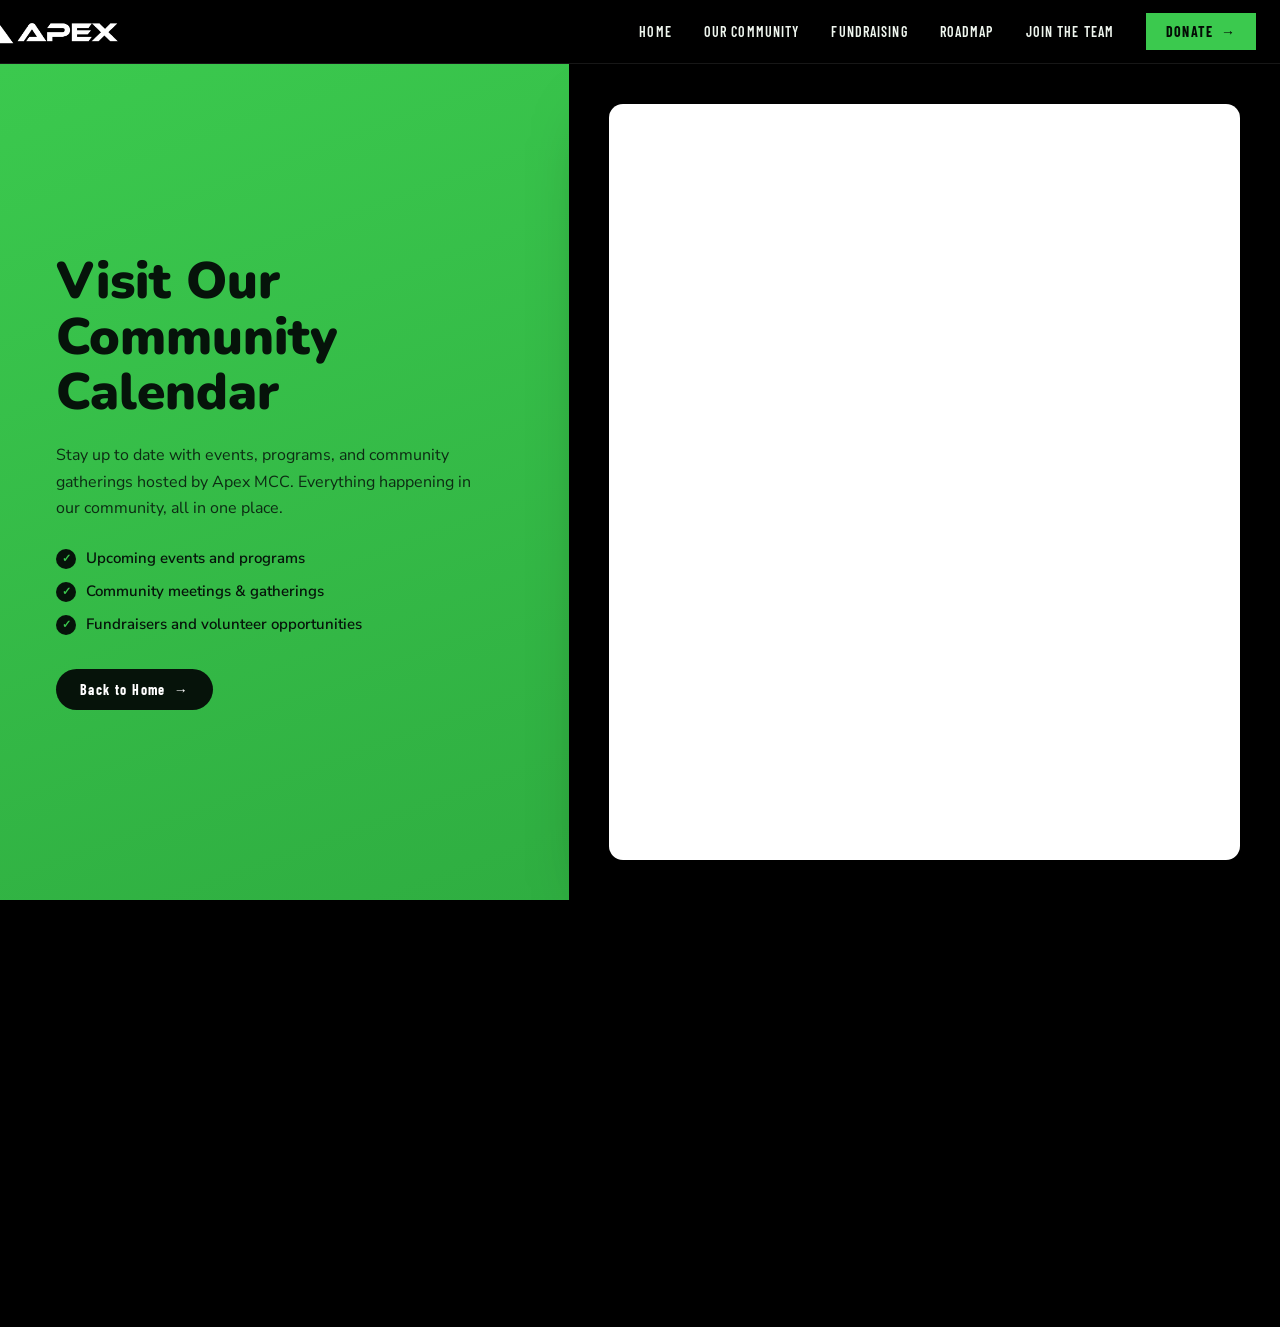
<file: calender.html>
<!DOCTYPE html>
<html lang="en">
<head>
<!-- Google tag (gtag.js) -->
<script async src="https://www.googletagmanager.com/gtag/js?id=G-G2MD4PXZ6R"></script>
<script>
  window.dataLayer = window.dataLayer || [];
  function gtag(){dataLayer.push(arguments);}
  gtag('js', new Date());

  gtag('config', 'G-G2MD4PXZ6R');
</script>
  <meta charset="UTF-8" />
  <meta name="viewport" content="width=device-width, initial-scale=1.0, maximum-scale=1" />
  <title>Apex MCC | Community Calendar</title>

  <meta name="title" content="Apex MCC | Community Calendar">
  <meta name="description" content="Building Community. Empowering People. Providing Opportunity.">
  <meta name="robots" content="index, follow" />
  <meta name="theme-color" content="#ffffff">

  <meta property="og:type" content="website">
  <meta property="og:url" content="https://apexmcc.org/calender.html">
  <meta property="og:title" content="Apex MCC | Community Calendar">
  <meta property="og:description" content="Building Community. Empowering People. Providing Opportunity.">
  <meta property="og:image" content="https://www.apexmcc.org/cdn/Logo.png">

  <meta property="twitter:card" content="summary_large_image">
  <meta property="twitter:title" content="Apex MCC | Community Calendar">
  <meta property="twitter:description" content="Building Community. Empowering People. Providing Opportunity.">
  <meta property="twitter:image" content="https://www.apexmcc.org/cdn/Logo.png" alt="Logo">

  <link rel="icon" type="image/png" href="./cdn/favicon.png" />
  <link href="https://fonts.googleapis.com/css2?family=Nunito+Sans:wght@200..1000&family=Nunito:wght@200..1000&display=swap" rel="stylesheet">
  <link href="https://fonts.googleapis.com/css2?family=Barlow+Condensed:wght@600;700;800&display=swap" rel="stylesheet">

  <link rel="stylesheet" href="styles.css" />

  <style>
    /* ============================================
       Community Calendar page
       ============================================ */
    .site-nav {
      position: fixed;
      background: rgba(0, 0, 0, 0.72);
      backdrop-filter: blur(14px);
      border-bottom: 1px solid rgba(255, 255, 255, 0.09);
    }

    .cal-page {
      padding-top: var(--nav-height);
    }

    .cal-split {
      display: grid;
      grid-template-columns: 1fr 1.25fr;
      min-height: calc(100vh - var(--nav-height));
    }

    /* green content panel */
    .cal-content {
      background: linear-gradient(160deg, #3bc94e 0%, #2fae41 100%);
      color: #06130a;
      padding: 72px 56px;
      display: flex;
      flex-direction: column;
      justify-content: center;
    }
  
    .cal-content h1 {
      font-family: 'Nunito', sans-serif;
      font-size: clamp(2rem, 4vw, 3.2rem);
      font-weight: 900;
      line-height: 1.08;
      margin-bottom: 22px;
    }
    .cal-content p {
      font-size: 1rem;
      line-height: 1.65;
      opacity: 0.85;
      max-width: 44ch;
      margin-bottom: 26px;
    }
    .cal-points {
      list-style: none;
      display: flex;
      flex-direction: column;
      gap: 12px;
      margin-bottom: 34px;
    }
    .cal-points li {
      display: flex;
      align-items: flex-start;
      gap: 10px;
      font-size: 0.9375rem;
      font-weight: 600;
      line-height: 1.4;
    }
    .cal-points li::before {
      content: '✓';
      flex-shrink: 0;
      width: 20px;
      height: 20px;
      margin-top: 1px;
      display: inline-flex;
      align-items: center;
      justify-content: center;
      border-radius: 50%;
      background: #06130a;
      color: #3bc94e;
      font-size: 11px;
      font-weight: 900;
    }
    .cal-cta {
      display: inline-flex;
      align-items: center;
      gap: 8px;
      align-self: flex-start;
      padding: 12px 24px;
      border-radius: 999px;
      background: #06130a;
      color: #fff;
      font-family: 'Barlow Condensed', Arial, sans-serif;
      font-size: 14px;
      font-weight: 700;
      letter-spacing: 0.1em;
      text-decoration: none;
      transition: transform 0.15s ease, background 0.15s ease;
    }
    .cal-cta:hover {
      background: #0a0e11;
      transform: translateY(-1px);
    }

    /* dark calendar panel */
    .cal-embed {
      background: #000;
      display: flex;
      align-items: center;
      justify-content: center;
      padding: 40px;
    }
    .cal-embed iframe {
      width: 100%;
      height: 100%;
      min-height: 620px;
      border: 0;
      border-radius: 14px;
      background: #fff;
      box-shadow: 0 30px 70px rgba(0, 0, 0, 0.55);
    }

    @media (max-width: 1000px) {
      .cal-split { grid-template-columns: 1fr; }
      .cal-content { padding: 56px 40px; }
      .cal-embed { padding: 28px; }
      .cal-embed iframe { min-height: 560px; }
    }
    @media (max-width: 600px) {
      .cal-content { padding: 44px 24px; }
      .cal-embed { padding: 16px; }
      .cal-embed iframe { min-height: 480px; }
    }
  </style>
</head>
<body>

  <nav class="site-nav">
    <div class="nav-container">
      <a href="/" class="nav-logo" aria-label="Apex MCC home">
        <img src="cdn/apex_long.png" alt="Apex MCC logo">
      </a>
      <input type="checkbox" id="mobile-menu-toggle" class="mobile-menu-toggle">
      <label for="mobile-menu-toggle" class="mobile-menu-button" aria-label="Open navigation menu">
        <span></span>
        <span></span>
        <span></span>
      </label>
      <div class="nav-links">
        <a href="/">HOME</a>
        <a href="/community">OUR COMMUNITY</a>
        <a href="/funding">FUNDRAISING</a>
        <a href="/roadmap">ROADMAP</a>
        <a href="/hiring">JOIN THE TEAM</a>
        <a href="/internal/donate.html" class="donate-button">
          DONATE <span aria-hidden="true">→</span>
        </a>
      </div>
    </div>
  </nav>

  <main class="cal-page">
    <section class="cal-split">

      <div class="cal-content">
        <h1>Visit Our<br>Community Calendar</h1>
        <p>
          Stay up to date with events, programs, and community gatherings hosted by
          Apex MCC. Everything happening in our community, all in one place.
        </p>
        <ul class="cal-points">
          <li>Upcoming events and programs</li>
          <li>Community meetings &amp; gatherings</li>
          <li>Fundraisers and volunteer opportunities</li>
        </ul>
        <a href="/" class="cal-cta">
          Back to Home <span aria-hidden="true">→</span>
        </a>
      </div>

      <div class="cal-embed">
        <iframe
          src="https://calendar.google.com/calendar/embed?height=600&wkst=1&ctz=America%2FDetroit&mode=MONTH&title=Apex%20MCC%20Community%20Calender&src=N2FmOGEyYzc5MzU3MjY4NTQyMDJiN2RkNjM3NTY4YTBkNGQwNDMzMmIxMWNjZTUwYmM1NGQ1YmY2NWY4NjUyOEBncm91cC5jYWxlbmRhci5nb29nbGUuY29t&src=ZW4udXNhI2hvbGlkYXlAZ3JvdXAudi5jYWxlbmRhci5nb29nbGUuY29t&color=%23ad1457&color=%230b8043"
          style="border-width:0"
          width="800" height="600"
          frameborder="0" scrolling="no"
          title="Apex MCC Community Calendar"
          loading="lazy"
          referrerpolicy="no-referrer-when-downgrade"></iframe>
      </div>

    </section>
  </main>

  <footer class="site-footer">
    <div class="footer-inner">

      <div class="footer-grid">
        <div class="footer-brand">
          <a class="footer-logo" href="/" aria-label="Apex MCC home">
            <img src="cdn/apex_long.png" alt="Apex MCC logo">
          </a>
          <p class="footer-tagline">Building Community. Empowering People. Providing Opportunity.</p>
          <form class="footer-form" action="https://formspree.io/f/xrpgeegw" method="POST">
            <input type="email" name="email" placeholder="you@email.com" aria-label="Email address" required />
            <button type="submit">Sign up</button>
          </form>
          <p class="footer-note">Updates on events and milestones. No spam — unsubscribe anytime.</p>
        </div>

        <div class="footer-cols">
          <div class="footer-col">
            <h4 class="footer-col-title">Explore</h4>
            <ul>
              <li><a href="index.html#about">What Is Apex MCC</a></li>
              <li><a href="index.html#about">Our Mission</a></li>
              <li><a href="/internal/donate.html">Donate</a></li>
              <li><a href="calender.html">Community Calender</a></li>
            </ul>
          </div>
          <div class="footer-col">
            <h4 class="footer-col-title">Get Involved</h4>
            <ul>
              <li><a href="https://www.apexmcc.org/" target="_blank" rel="noreferrer">Official Website</a></li>
              <li class="footer-soon">Volunteer — Coming Soon</li>
              <li class="footer-soon">Interest Form — Coming Soon</li>
            </ul>
          </div>
          <div class="footer-col">
            <h4 class="footer-col-title">Contact</h4>
            <ul>
              <li><a href="https://www.instagram.com/" target="_blank" rel="noreferrer">Instagram</a></li>
              <li><a href="https://www.facebook.com/" target="_blank" rel="noreferrer">Facebook</a></li>
              <li><a href="https://x.com/ApexMCC" target="_blank" rel="noreferrer">X (Twitter)</a></li>
              <li><a href="https://www.tiktok.com/" target="_blank" rel="noreferrer">TikTok</a></li>
              <li><a href="https://www.linkedin.com/company/apexmcc/" target="_blank" rel="noreferrer">LinkedIn</a></li>
            </ul>
          </div>
        </div>
      </div>

      <div class="footer-bottom">
        <span class="footer-copy">&copy; 2026 Apex MCC. All rights reserved.</span>
        <div class="footer-links">
          <a href="/coming-soon.html">Privacy</a>
          <a href="/coming-soon.html">Terms</a>
          <a href="https://www.apexmcc.org/sitemap.xml">Site Map</a>
          <button class="footer-top" onclick="window.scrollTo({top:0,behavior:'smooth'})">Back to top &uarr;</button>
        </div>
      </div>

    </div>
  </footer>

</body>
</html>
</file>
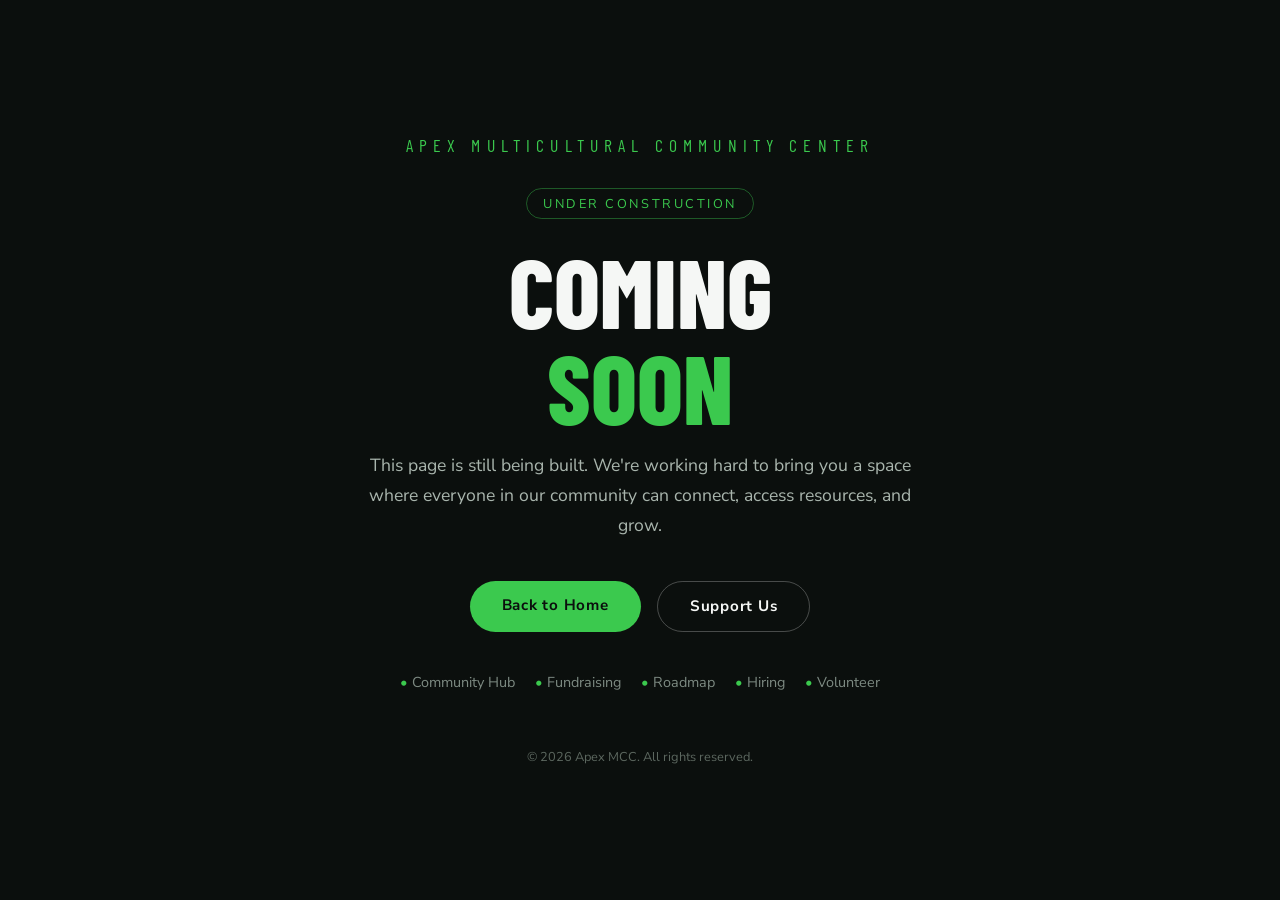
<file: coming-soon.html>
<!DOCTYPE html>
<html lang="en">
<head>
  <meta charset="UTF-8" />
  <meta name="viewport" content="width=device-width, initial-scale=1.0" />
  <title>Apex MCC | Coming Soon</title>
  <!-- Google tag (gtag.js) -->
  <script async src="https://www.googletagmanager.com/gtag/js?id=G-G2MD4PXZ6R"></script>
  <script>
    window.dataLayer = window.dataLayer || [];
    function gtag(){dataLayer.push(arguments);}
    gtag('js', new Date());

    gtag('config', 'G-G2MD4PXZ6R');
  </script>
  <link rel="icon" type="image/png" href="./cdn/favicon.png" />
  <link rel="preconnect" href="https://fonts.googleapis.com">
  <link rel="preconnect" href="https://fonts.gstatic.com" crossorigin>
  <link href="https://fonts.googleapis.com/css2?family=Barlow+Condensed:wght@600;700;800&family=Nunito+Sans:wght@200..1000&family=Nunito:wght@200..1000&display=swap" rel="stylesheet">
  <style>
    * { box-sizing: border-box; margin: 0; padding: 0; }

    body {
      min-height: 100vh;
      display: flex;
      flex-direction: column;
      align-items: center;
      justify-content: center;
      background: #0b0f0d;
      color: #f5f7f5;
      font-family: 'Nunito Sans', 'Nunito', sans-serif;
      text-align: center;
      padding: 2rem 1.5rem;
    }

    .brand {
      font-family: 'Barlow Condensed', sans-serif;
      font-size: 1.1rem;
      letter-spacing: 0.35em;
      color: #3bc94e;
      text-transform: uppercase;
      margin-bottom: 2rem;
    }

    .badge {
      display: inline-block;
      border: 1px solid rgba(59, 201, 78, 0.4);
      color: #3bc94e;
      border-radius: 999px;
      padding: 0.35rem 1rem;
      font-size: 0.8rem;
      letter-spacing: 0.2em;
      text-transform: uppercase;
      margin-bottom: 1.5rem;
    }

    h1 {
      font-family: 'Barlow Condensed', sans-serif;
      font-weight: 800;
      font-size: clamp(3rem, 10vw, 6rem);
      line-height: 1;
      text-transform: uppercase;
      margin-bottom: 1rem;
    }

    h1 em { color: #3bc94e; font-style: normal; }

    p.subtitle {
      max-width: 34rem;
      color: #a9b5ad;
      font-size: 1.1rem;
      line-height: 1.7;
      margin-bottom: 2.5rem;
    }

    .actions {
      display: flex;
      flex-wrap: wrap;
      gap: 1rem;
      justify-content: center;
      margin-bottom: 2.5rem;
    }

    .btn {
      display: inline-block;
      padding: 0.9rem 2rem;
      border-radius: 999px;
      font-weight: 700;
      font-size: 0.95rem;
      text-decoration: none;
      letter-spacing: 0.05em;
      transition: transform 0.15s ease, box-shadow 0.15s ease;
    }

    .btn.primary {
      background: #3bc94e;
      color: #0b0f0d;
    }

    .btn.outline {
      border: 1px solid rgba(255, 255, 255, 0.25);
      color: #f5f7f5;
    }

    .btn:hover { transform: translateY(-2px); }

    .soon-list {
      list-style: none;
      display: flex;
      flex-wrap: wrap;
      gap: 0.5rem 1.25rem;
      justify-content: center;
      color: #7d8a82;
      font-size: 0.9rem;
    }

    .soon-list li::before { content: "• "; color: #3bc94e; }

    footer {
      margin-top: 3.5rem;
      color: #5c675f;
      font-size: 0.8rem;
    }
  </style>
</head>
<body>

  <div class="brand">Apex Multicultural Community Center</div>
  <span class="badge">Under Construction</span>
  <h1>Coming<br><em>Soon</em></h1>
  <p class="subtitle">
    This page is still being built. We're working hard to bring you a space where
    everyone in our community can connect, access resources, and grow.
  </p>

  <div class="actions">
    <a href="/" class="btn primary">Back to Home</a>
    <a href="/internal/donate.html" class="btn outline">Support Us</a>
  </div>

  <ul class="soon-list">
    <li>Community Hub</li>
    <li>Fundraising</li>
    <li>Roadmap</li>
    <li>Hiring</li>
    <li>Volunteer</li>
  </ul>

  <footer>&copy; 2026 Apex MCC. All rights reserved.</footer>

</body>
</html>
</file>
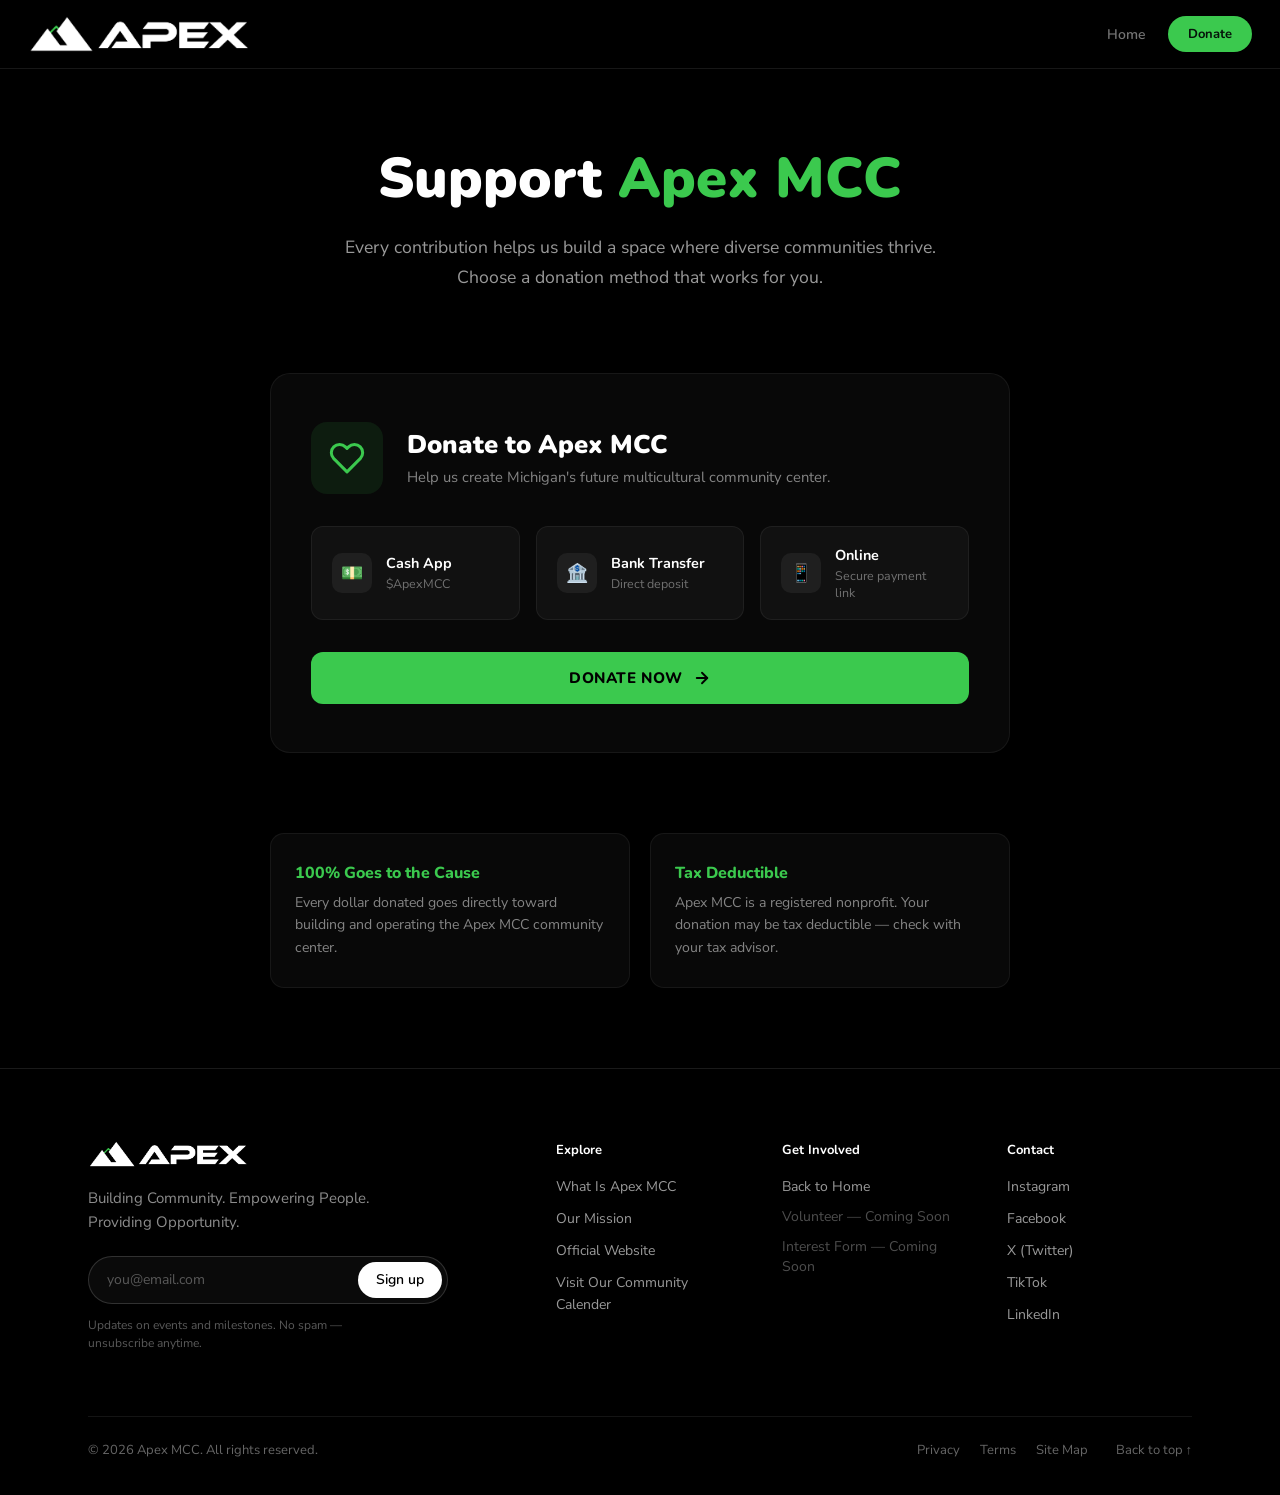
<file: donate.html>
<!DOCTYPE html>
<html lang="en">
<head>
<meta charset="UTF-8">
<meta name="viewport" content="width=device-width, initial-scale=1.0">
<title>Donate | Apex MCC</title>
<link rel="icon" type="image/png" href="./cdn/favicon.png">
<link href="https://fonts.googleapis.com/css2?family=Nunito+Sans:wght@200..1000&family=Nunito:wght@200..1000&display=swap" rel="stylesheet">
<style>
*, *::before, *::after { box-sizing: border-box; margin: 0; padding: 0; }

html, body {
  width: 100%;
  min-height: 100vh;
  overflow-x: hidden;
  font-family: 'Nunito Sans', sans-serif;
  background: #000;
  color: #fff;
}

/* navbar */
.navbar {
  position: fixed;
  top: 0; left: 0; right: 0;
  z-index: 100;
  display: flex;
  align-items: center;
  justify-content: space-between;
  padding: 16px 28px;
  background: rgba(0, 0, 0, 0.72);
  backdrop-filter: blur(14px);
  border-bottom: 1px solid rgba(255,255,255,0.09);
}
.navbar-brand {
  display: flex;
  align-items: center;
  gap: 10px;
  text-decoration: none;
  color: #eaf1eb;
}
.navbar-logo { height: 36px; width: auto; object-fit: contain; }
.navbar-left { display: flex; align-items: center; gap: 12px; }
.navbar-right { display: flex; align-items: center; gap: 8px; }
.navbar-link {
  padding: 8px 14px;
  font-family: 'Nunito', sans-serif;
  font-size: 14px;
  font-weight: 600;
  color: rgba(255,255,255,0.45);
  text-decoration: none;
  border-radius: 8px;
  transition: color 0.15s, background 0.15s;
}
.navbar-link:hover, .navbar-link.active { color: #fff; background: rgba(255,255,255,0.06); }
.navbar-cta {
  display: inline-flex;
  align-items: center;
  padding: 9px 20px;
  font-family: 'Nunito', sans-serif;
  font-size: 13px;
  font-weight: 700;
  color: #06130a;
  background: #3bc94e;
  border-radius: 20px;
  text-decoration: none;
  transition: background 0.15s, transform 0.06s;
}
.navbar-cta:hover { background: #33a33f; }
.navbar-cta:active { transform: scale(0.97); }

/* page hero */
.donate-hero {
  padding: 140px 80px 60px;
  max-width: 900px;
  margin: 0 auto;
  text-align: center;
}
.donate-hero h1 {
  font-family: 'Nunito', sans-serif;
  font-weight: 900;
  font-size: clamp(2rem, 5vw, 3.5rem);
  margin-bottom: 16px;
}
.donate-hero h1 span { color: #3bc94e; }
.donate-hero p {
  font-size: 1.1rem;
  line-height: 1.7;
  color: rgba(255,255,255,0.6);
  max-width: 600px;
  margin: 0 auto;
}

/* donate card */
.donate-card-wrap {
  padding: 20px 80px 80px;
  max-width: 900px;
  margin: 0 auto;
}

.donate-card {
  display: block;
  text-decoration: none;
  color: #fff;
  background: rgba(255,255,255,0.03);
  border: 1px solid rgba(255,255,255,0.06);
  border-radius: 20px;
  padding: 48px 40px;
  transition: 0.3s;
  cursor: pointer;
}
.donate-card:hover {
  border-color: rgba(59,201,78,0.35);
  background: rgba(255,255,255,0.05);
  transform: translateY(-4px);
  box-shadow: 0 12px 40px rgba(59,201,78,0.1);
}

.donate-card-top {
  display: flex;
  align-items: center;
  gap: 24px;
  margin-bottom: 32px;
}
.donate-card-icon {
  width: 72px;
  height: 72px;
  border-radius: 16px;
  background: rgba(59,201,78,0.1);
  display: flex;
  align-items: center;
  justify-content: center;
  flex-shrink: 0;
}
.donate-card-icon svg {
  width: 36px;
  height: 36px;
  color: #3bc94e;
}
.donate-card-top h2 {
  font-family: 'Nunito', sans-serif;
  font-weight: 900;
  font-size: 1.6rem;
  margin-bottom: 4px;
}
.donate-card-top p {
  font-size: 0.92rem;
  color: rgba(255,255,255,0.5);
  line-height: 1.5;
}

/* methods grid */
.donate-methods {
  display: grid;
  grid-template-columns: repeat(auto-fit, minmax(200px, 1fr));
  gap: 16px;
  margin-bottom: 32px;
}
.method-item {
  display: flex;
  align-items: center;
  gap: 14px;
  padding: 18px 20px;
  background: rgba(255,255,255,0.04);
  border: 1px solid rgba(255,255,255,0.06);
  border-radius: 12px;
  transition: 0.2s;
}
.donate-card:hover .method-item {
  border-color: rgba(59,201,78,0.15);
}
.method-icon {
  width: 40px;
  height: 40px;
  border-radius: 10px;
  background: rgba(255,255,255,0.06);
  display: flex;
  align-items: center;
  justify-content: center;
  font-size: 18px;
  flex-shrink: 0;
}
.method-info h4 {
  font-family: 'Nunito', sans-serif;
  font-weight: 700;
  font-size: 0.9rem;
  margin-bottom: 2px;
}
.method-info p {
  font-size: 0.78rem;
  color: rgba(255,255,255,0.4);
}

.donate-card-cta {
  display: flex;
  align-items: center;
  justify-content: center;
  gap: 10px;
  padding: 16px 32px;
  background: #3bc94e;
  color: #000;
  border-radius: 12px;
  font-family: 'Nunito', sans-serif;
  font-weight: 800;
  font-size: 0.95rem;
  text-transform: uppercase;
  letter-spacing: 0.04em;
  transition: 0.2s;
}
.donate-card:hover .donate-card-cta {
  background: #45d958;
  box-shadow: 0 6px 20px rgba(59,201,78,0.3);
}
.donate-card-cta svg {
  width: 18px;
  height: 18px;
}

/* info section */
.donate-info {
  padding: 0 80px 80px;
  max-width: 900px;
  margin: 0 auto;
}
.donate-info-grid {
  display: grid;
  grid-template-columns: 1fr 1fr;
  gap: 20px;
}
.info-card {
  padding: 28px 24px;
  background: rgba(255,255,255,0.03);
  border: 1px solid rgba(255,255,255,0.06);
  border-radius: 14px;
}
.info-card h3 {
  font-family: 'Nunito', sans-serif;
  font-weight: 800;
  font-size: 1rem;
  margin-bottom: 8px;
  color: #3bc94e;
}
.info-card p {
  font-size: 0.88rem;
  color: rgba(255,255,255,0.5);
  line-height: 1.6;
}

/* footer */
.site-footer {
  background: #000;
  border-top: 1px solid rgba(255,255,255,0.1);
  color: rgba(255,255,255,0.6);
  font-family: 'Nunito Sans', sans-serif;
}
.site-footer a { color: rgba(255,255,255,0.6); text-decoration: none; transition: color 0.15s; }
.site-footer a:hover { color: #fff; }

.footer-inner {
  max-width: 1200px;
  margin: 0 auto;
  padding: 72px 48px 36px;
}

.footer-grid {
  display: grid;
  grid-template-columns: 1.4fr 2.2fr;
  gap: 64px;
  align-items: start;
}

/* brand block */
.footer-logo { display: inline-block; }
.footer-logo img { height: 26px; width: auto; }
.footer-tagline {
  margin-top: 14px;
  max-width: 300px;
  font-size: 0.9375rem;
  line-height: 1.55;
  color: rgba(255,255,255,0.55);
}
.footer-form {
  margin-top: 22px;
  display: flex;
  align-items: center;
  gap: 4px;
  max-width: 360px;
  padding: 5px 5px 5px 18px;
  border: 1px solid rgba(255,255,255,0.16);
  border-radius: 999px;
  background: rgba(255,255,255,0.04);
  transition: border-color 0.15s;
}
.footer-form:focus-within { border-color: rgba(255,255,255,0.4); }
.footer-form input {
  flex: 1;
  min-width: 0;
  background: transparent;
  border: none;
  outline: none;
  color: #fff;
  font-family: 'Nunito Sans', sans-serif;
  font-size: 0.875rem;
}
.footer-form input::placeholder { color: rgba(255,255,255,0.32); }
.footer-form button {
  flex-shrink: 0;
  height: 36px;
  padding: 0 18px;
  border: none;
  border-radius: 999px;
  background: #fff;
  color: #000;
  font-family: 'Nunito', sans-serif;
  font-size: 0.875rem;
  font-weight: 600;
  cursor: pointer;
  transition: background 0.15s;
}
.footer-form button:hover { background: rgba(255,255,255,0.85); }
.footer-note {
  margin-top: 12px;
  max-width: 320px;
  font-size: 0.75rem;
  line-height: 1.5;
  color: rgba(255,255,255,0.35);
}

/* link columns */
.footer-cols {
  display: grid;
  grid-template-columns: repeat(3, 1fr);
  gap: 24px 40px;
}
.footer-col-title {
  font-family: 'Nunito', sans-serif;
  font-size: 0.8125rem;
  font-weight: 700;
  color: #fff;
  margin-bottom: 16px;
}
.footer-col ul { list-style: none; display: flex; flex-direction: column; gap: 10px; }
.footer-col a, .footer-soon { font-size: 0.875rem; line-height: 1.4; }
.footer-soon { color: rgba(255,255,255,0.3); }

/* bottom bar */
.footer-bottom {
  margin-top: 64px;
  padding-top: 24px;
  border-top: 1px solid rgba(255,255,255,0.08);
  display: flex;
  align-items: center;
  justify-content: space-between;
  flex-wrap: wrap;
  gap: 12px 24px;
  font-size: 0.8125rem;
  color: rgba(255,255,255,0.4);
}
.footer-links { display: flex; align-items: center; flex-wrap: wrap; gap: 20px; }
.footer-links a { font-size: 0.8125rem; color: rgba(255,255,255,0.4); }
.footer-links a:hover { color: #fff; }
.footer-copy { font-size: 0.8125rem; color: rgba(255,255,255,0.4); }
.footer-top {
  background: none;
  border: none;
  padding: 0;
  margin: 0 0 0 8px;
  color: rgba(255,255,255,0.4);
  font-family: 'Nunito Sans', sans-serif;
  font-size: 0.8125rem;
  cursor: pointer;
  transition: color 0.15s;
}
.footer-top:hover { color: #fff; }

@media (max-width: 1000px) {
  .footer-grid { grid-template-columns: 1fr; gap: 48px; }
  .footer-inner { padding: 56px 32px 32px; }
  .footer-bottom { margin-top: 48px; }
}
@media (max-width: 640px) {
  .footer-cols { grid-template-columns: repeat(2, 1fr); gap: 32px 24px; }
}
@media (max-width: 480px) {
  .footer-cols { grid-template-columns: 1fr; }
  .footer-form { max-width: 100%; }
}

/* responsive */
@media (max-width: 1000px) {
  .donate-hero, .donate-card-wrap, .donate-info { padding-left: 32px; padding-right: 32px; }
  .donate-card { padding: 36px 28px; }
  .donate-card-top { flex-direction: column; text-align: center; }
  .donate-info-grid { grid-template-columns: 1fr; }
}
@media (max-width: 600px) {
  .donate-hero, .donate-card-wrap, .donate-info { padding-left: 20px; padding-right: 20px; }
  .donate-hero { padding-top: 120px; }
  .donate-methods { grid-template-columns: 1fr; }
}
</style>
</head>
<body>

<nav class="navbar">
  <div class="navbar-left">
    <a class="navbar-brand" href="index.html">
      <img src="cdn/apex_long.png" alt="Apex MCC" class="navbar-logo" />
    </a>
  </div>
  <div class="navbar-right">
    <a class="navbar-link" href="index.html">Home</a>
    <a class="navbar-cta" href="donate.html">Donate</a>
  </div>
</nav>

<section class="donate-hero">
  <h1>Support <span>Apex MCC</span></h1>
  <p>Every contribution helps us build a space where diverse communities thrive. Choose a donation method that works for you.</p>
</section>

<div class="donate-card-wrap">
  <!-- MAIN DONATE CARD — entire thing is a link -->
  <a href="https://cash.app/f/POOL?id=r69jwqzs" target="_blank" class="donate-card">

    <div class="donate-card-top">
      <div class="donate-card-icon">
        <svg viewBox="0 0 24 24" fill="none" stroke="currentColor" stroke-width="2" stroke-linecap="round" stroke-linejoin="round"><path d="M20.84 4.61a5.5 5.5 0 0 0-7.78 0L12 5.67l-1.06-1.06a5.5 5.5 0 0 0-7.78 7.78l1.06 1.06L12 21.23l7.78-7.78 1.06-1.06a5.5 5.5 0 0 0 0-7.78z"/></svg>
      </div>
      <div>
        <h2>Donate to Apex MCC</h2>
        <p>Help us create Michigan's future multicultural community center.</p>
      </div>
    </div>

    <div class="donate-methods">
      <div class="method-item">
        <div class="method-icon">💵</div>
        <div class="method-info">
          <h4>Cash App</h4>
          <p>$ApexMCC</p>
        </div>
      </div>
      <div class="method-item">
        <div class="method-icon">🏦</div>
        <div class="method-info">
          <h4>Bank Transfer</h4>
          <p>Direct deposit</p>
        </div>
      </div>
      <div class="method-item">
        <div class="method-icon">📱</div>
        <div class="method-info">
          <h4>Online</h4>
          <p>Secure payment link</p>
        </div>
      </div>
    </div>

    <div class="donate-card-cta">
      Donate Now
      <svg viewBox="0 0 24 24" fill="none" stroke="currentColor" stroke-width="2.5" stroke-linecap="round" stroke-linejoin="round"><path d="M5 12h14"/><path d="m12 5 7 7-7 7"/></svg>
    </div>

  </a>
</div>

<div class="donate-info">
  <div class="donate-info-grid">
    <div class="info-card">
      <h3>100% Goes to the Cause</h3>
      <p>Every dollar donated goes directly toward building and operating the Apex MCC community center.</p>
    </div>
    <div class="info-card">
      <h3>Tax Deductible</h3>
      <p>Apex MCC is a registered nonprofit. Your donation may be tax deductible — check with your tax advisor.</p>
    </div>
  </div>
</div>

<footer class="site-footer">
    <div class="footer-inner">

      <div class="footer-grid">
        <div class="footer-brand">
          <a class="footer-logo" href="index.html" aria-label="Apex MCC home">
            <img src="cdn/apex_long.png" alt="Apex MCC logo">
          </a>
          <p class="footer-tagline">Building Community. Empowering People. Providing Opportunity.</p>
          <form class="footer-form" action="https://formspree.io/f/xrpgeegw" method="POST">
            <input type="email" name="email" placeholder="you@email.com" aria-label="Email address" required />
            <button type="submit">Sign up</button>
          </form>
          <p class="footer-note">Updates on events and milestones. No spam — unsubscribe anytime.</p>
        </div>

        <div class="footer-cols">
          <div class="footer-col">
            <h4 class="footer-col-title">Explore</h4>
            <ul>
              <li><a href="index.html#about">What Is Apex MCC</a></li>
              <li><a href="index.html#pillars">Our Mission</a></li>
              <li><a href="https://www.apexmcc.org/" target="_blank" rel="noreferrer">Official Website</a></li>
              <li><a href="public/calender.html">Visit Our Community Calender</a></li>
            </ul>
          </div>
          <div class="footer-col">
            <h4 class="footer-col-title">Get Involved</h4>
            <ul>
              <li><a href="index.html">Back to Home</a></li>
              <li class="footer-soon">Volunteer — Coming Soon</li>
              <li class="footer-soon">Interest Form — Coming Soon</li>
            </ul>
          </div>
          <div class="footer-col">
            <h4 class="footer-col-title">Contact</h4>
            <ul>
              <li><a href="https://www.instagram.com/" target="_blank" rel="noreferrer">Instagram</a></li>
              <li><a href="https://www.facebook.com/" target="_blank" rel="noreferrer">Facebook</a></li>
              <li><a href="https://x.com/ApexMCC" target="_blank" rel="noreferrer">X (Twitter)</a></li>
              <li><a href="https://www.tiktok.com/" target="_blank" rel="noreferrer">TikTok</a></li>
              <li><a href="https://www.linkedin.com/company/apexmcc/" target="_blank" rel="noreferrer">LinkedIn</a></li>
            </ul>
          </div>
        </div>
      </div>

      <div class="footer-bottom">
        <span class="footer-copy">&copy; 2026 Apex MCC. All rights reserved.</span>
        <div class="footer-links">
          <a href="#">Privacy</a>
          <a href="#">Terms</a>
          <a href="#">Site Map</a>
          <button class="footer-top" onclick="window.scrollTo({top:0,behavior:'smooth'})">Back to top &uarr;</button>
        </div>
      </div>

    </div>
  </footer>

</body>
</html>
</file>
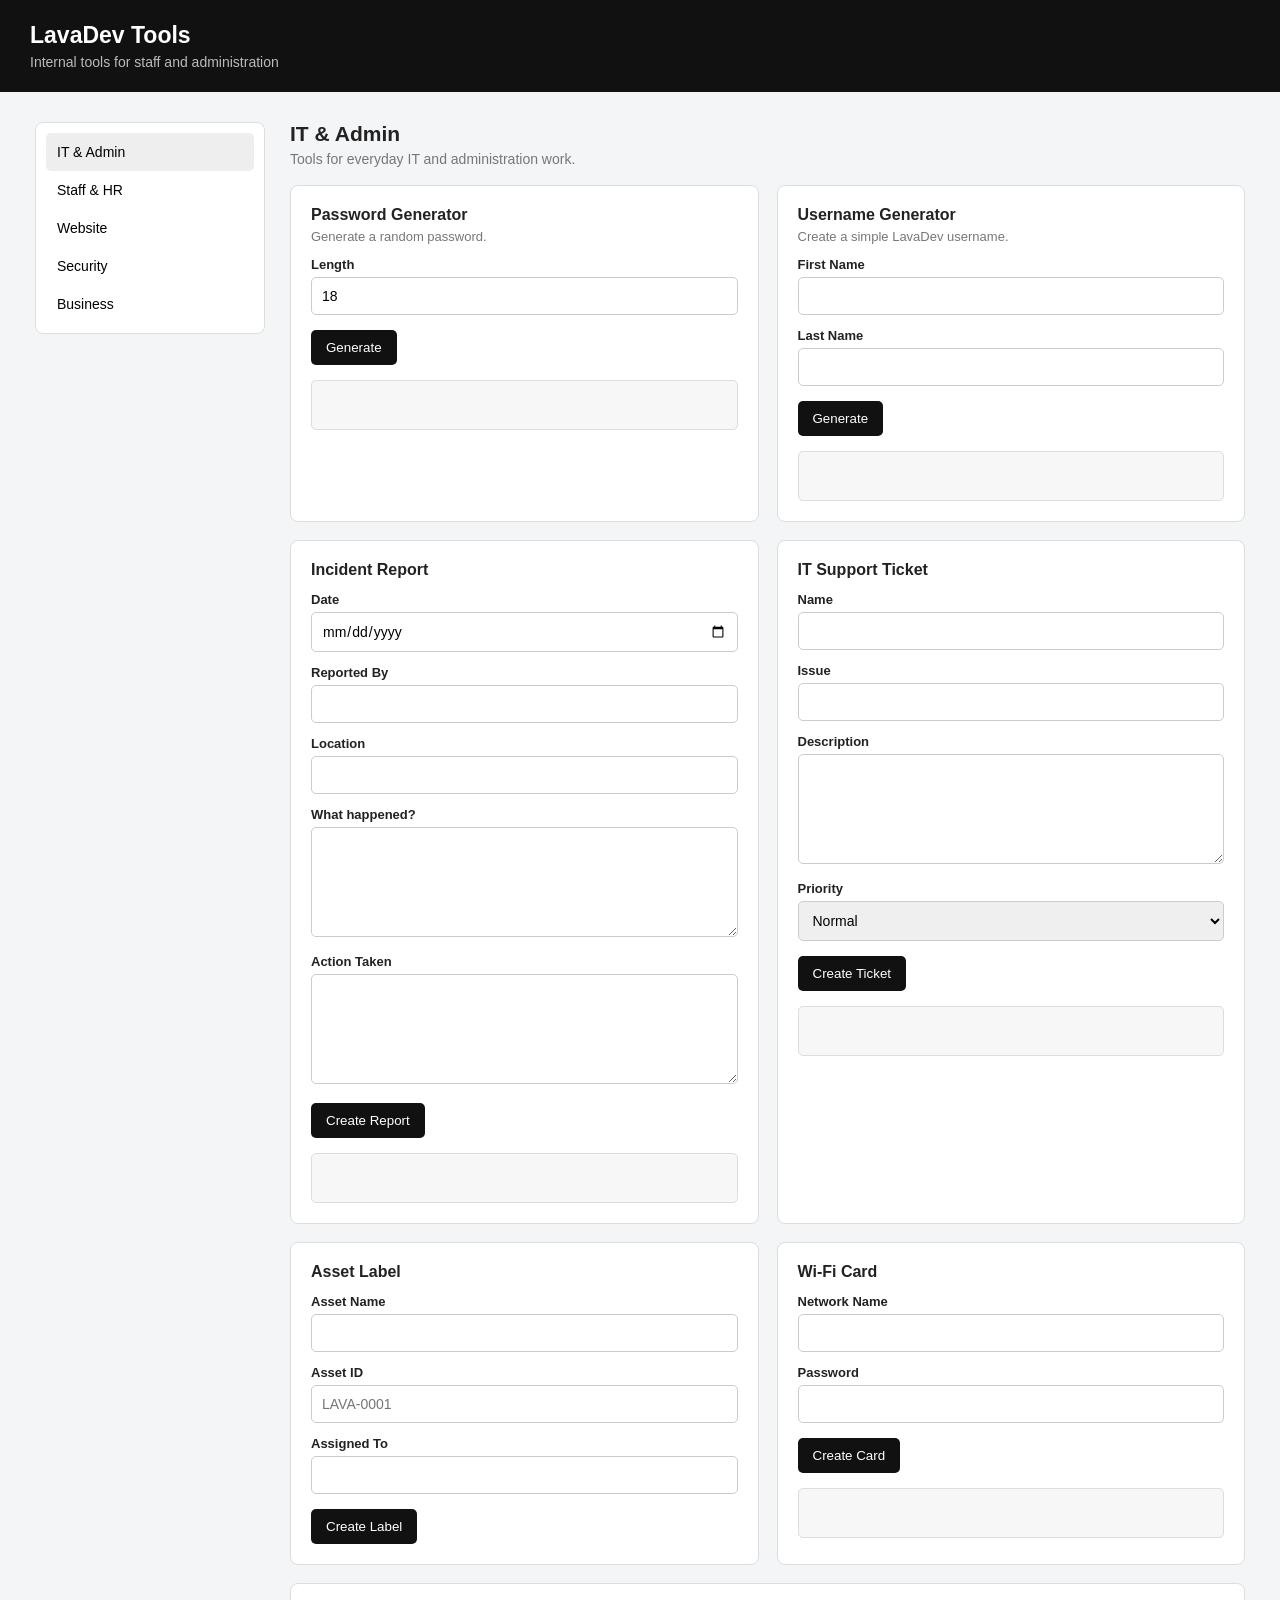
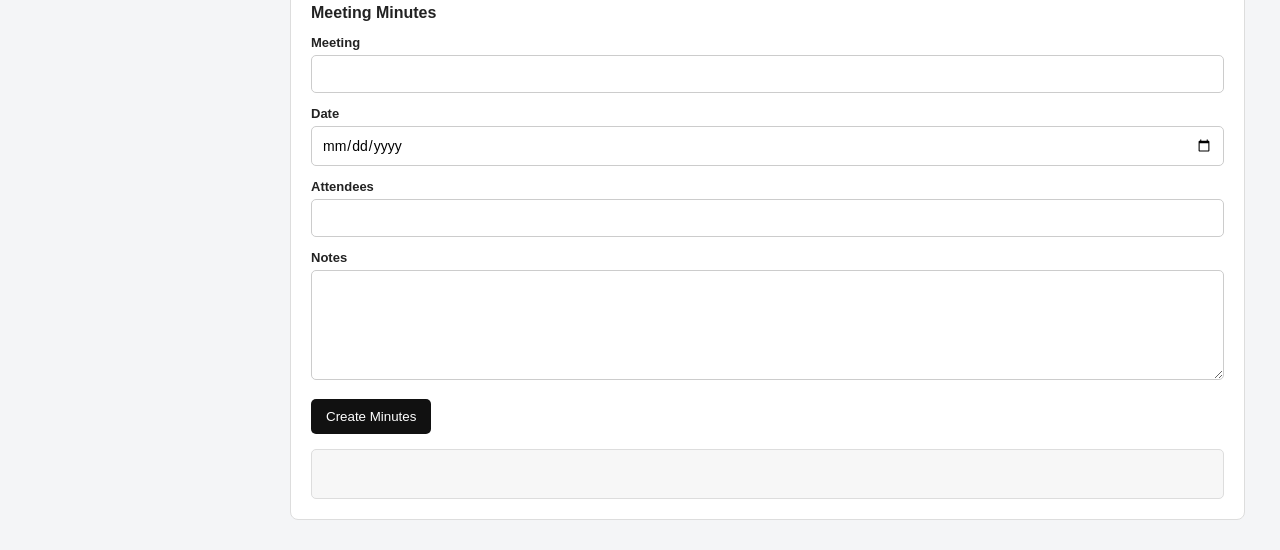
<file: hub.html>
<!DOCTYPE html>
<html lang="en">
<head>
<meta charset="UTF-8">
<meta name="viewport" content="width=device-width, initial-scale=1.0">

<title>LavaDev Tools</title>

<style>
    * {
        box-sizing: border-box;
    }

    body {
        margin: 0;
        font-family: Arial, Helvetica, sans-serif;
        background: #f4f5f7;
        color: #222;
    }

    header {
        background: #111;
        color: white;
        padding: 22px 30px;
    }

    header h1 {
        margin: 0;
        font-size: 23px;
    }

    header p {
        margin: 5px 0 0;
        color: #bbb;
        font-size: 14px;
    }

    .layout {
        max-width: 1250px;
        margin: 30px auto;
        padding: 0 20px;
        display: grid;
        grid-template-columns: 230px 1fr;
        gap: 25px;
    }

    .sidebar {
        background: white;
        border: 1px solid #ddd;
        border-radius: 8px;
        padding: 10px;
        height: fit-content;
        position: sticky;
        top: 20px;
    }

    .sidebar button {
        width: 100%;
        text-align: left;
        border: 0;
        background: transparent;
        padding: 11px;
        border-radius: 5px;
        cursor: pointer;
        font-size: 14px;
    }

    .sidebar button:hover,
    .sidebar button.active {
        background: #eee;
    }

    .section {
        display: none;
    }

    .section.active {
        display: block;
    }

    .section-title {
        margin-bottom: 18px;
    }

    .section-title h2 {
        margin: 0;
        font-size: 21px;
    }

    .section-title p {
        color: #777;
        margin-top: 5px;
        font-size: 14px;
    }

    .generator-grid {
        display: grid;
        grid-template-columns: repeat(2, minmax(0, 1fr));
        gap: 18px;
    }

    .card {
        background: white;
        border: 1px solid #ddd;
        border-radius: 8px;
        padding: 20px;
    }

    .card.full {
        grid-column: 1 / -1;
    }

    .card h3 {
        margin: 0 0 5px;
        font-size: 16px;
    }

    .card p {
        color: #777;
        font-size: 13px;
        margin-top: 5px;
    }

    label {
        display: block;
        margin-top: 13px;
        margin-bottom: 5px;
        font-size: 13px;
        font-weight: bold;
    }

    input,
    textarea,
    select {
        width: 100%;
        padding: 10px;
        border: 1px solid #ccc;
        border-radius: 5px;
        font: inherit;
        font-size: 14px;
    }

    textarea {
        min-height: 110px;
        resize: vertical;
    }

    button.primary {
        margin-top: 15px;
        border: 0;
        background: #111;
        color: white;
        padding: 10px 15px;
        border-radius: 5px;
        cursor: pointer;
    }

    button.primary:hover {
        background: #333;
    }

    .output {
        margin-top: 15px;
        background: #f7f7f7;
        border: 1px solid #ddd;
        border-radius: 5px;
        padding: 15px;
        white-space: pre-wrap;
        font-size: 13px;
        min-height: 50px;
    }

    .signature-preview {
        padding: 25px;
        border: 1px solid #ddd;
        margin-top: 15px;
        overflow-x: auto;
        background: white;
    }

    .certificate {
        border: 8px solid #222;
        padding: 55px 30px;
        text-align: center;
        margin-top: 15px;
        background: white;
    }

    .certificate h1 {
        font-size: 30px;
        margin: 0;
    }

    .certificate .recipient {
        font-size: 25px;
        margin: 30px 0 15px;
        font-weight: bold;
    }

    .id-card {
        width: 350px;
        max-width: 100%;
        border: 1px solid #ccc;
        border-radius: 10px;
        overflow: hidden;
        margin-top: 15px;
        background: white;
    }

    .id-top {
        background: #111;
        color: white;
        padding: 15px;
        font-weight: bold;
    }

    .id-body {
        padding: 18px;
    }

    .asset-label {
        display: inline-block;
        border: 2px solid #111;
        padding: 18px 25px;
        margin-top: 15px;
        text-align: center;
    }

    @media(max-width: 850px) {
        .layout {
            grid-template-columns: 1fr;
        }

        .sidebar {
            position: static;
        }

        .generator-grid {
            grid-template-columns: 1fr;
        }

        .card.full {
            grid-column: auto;
        }
    }
</style>
</head>

<body>

<header>
    <h1>LavaDev Tools</h1>
    <p>Internal tools for staff and administration</p>
</header>

<div class="layout">

    <aside class="sidebar">
        <button class="active" onclick="showSection('it', this)">IT & Admin</button>
        <button onclick="showSection('staff', this)">Staff & HR</button>
        <button onclick="showSection('web', this)">Website</button>
        <button onclick="showSection('security', this)">Security</button>
        <button onclick="showSection('business', this)">Business</button>
    </aside>

    <main>

        <!-- IT & ADMIN -->
        <section id="it" class="section active">

            <div class="section-title">
                <h2>IT & Admin</h2>
                <p>Tools for everyday IT and administration work.</p>
            </div>

            <div class="generator-grid">

                <div class="card">
                    <h3>Password Generator</h3>
                    <p>Generate a random password.</p>

                    <label>Length</label>
                    <input id="passLength" type="number" value="18" min="8" max="100">

                    <button class="primary" onclick="generatePassword()">
                        Generate
                    </button>

                    <div class="output" id="passwordOutput"></div>
                </div>

                <div class="card">
                    <h3>Username Generator</h3>
                    <p>Create a simple LavaDev username.</p>

                    <label>First Name</label>
                    <input id="userFirst">

                    <label>Last Name</label>
                    <input id="userLast">

                    <button class="primary" onclick="generateUsername()">
                        Generate
                    </button>

                    <div class="output" id="usernameOutput"></div>
                </div>

                <div class="card">
                    <h3>Incident Report</h3>

                    <label>Date</label>
                    <input id="incidentDate" type="date">

                    <label>Reported By</label>
                    <input id="incidentPerson">

                    <label>Location</label>
                    <input id="incidentLocation">

                    <label>What happened?</label>
                    <textarea id="incidentDetails"></textarea>

                    <label>Action Taken</label>
                    <textarea id="incidentAction"></textarea>

                    <button class="primary" onclick="incidentReport()">
                        Create Report
                    </button>

                    <div class="output" id="incidentOutput"></div>
                </div>

                <div class="card">
                    <h3>IT Support Ticket</h3>

                    <label>Name</label>
                    <input id="ticketName">

                    <label>Issue</label>
                    <input id="ticketIssue">

                    <label>Description</label>
                    <textarea id="ticketDescription"></textarea>

                    <label>Priority</label>
                    <select id="ticketPriority">
                        <option>Low</option>
                        <option selected>Normal</option>
                        <option>High</option>
                        <option>Urgent</option>
                    </select>

                    <button class="primary" onclick="supportTicket()">
                        Create Ticket
                    </button>

                    <div class="output" id="ticketOutput"></div>
                </div>

                <div class="card">
                    <h3>Asset Label</h3>

                    <label>Asset Name</label>
                    <input id="assetName">

                    <label>Asset ID</label>
                    <input id="assetID" placeholder="LAVA-0001">

                    <label>Assigned To</label>
                    <input id="assetPerson">

                    <button class="primary" onclick="assetLabel()">
                        Create Label
                    </button>

                    <div id="assetOutput"></div>
                </div>

                <div class="card">
                    <h3>Wi-Fi Card</h3>

                    <label>Network Name</label>
                    <input id="wifiName">

                    <label>Password</label>
                    <input id="wifiPassword">

                    <button class="primary" onclick="wifiCard()">
                        Create Card
                    </button>

                    <div class="output" id="wifiOutput"></div>
                </div>

                <div class="card full">
                    <h3>Meeting Minutes</h3>

                    <label>Meeting</label>
                    <input id="meetingName">

                    <label>Date</label>
                    <input id="meetingDate" type="date">

                    <label>Attendees</label>
                    <input id="meetingAttendees">

                    <label>Notes</label>
                    <textarea id="meetingNotes"></textarea>

                    <button class="primary" onclick="meetingMinutes()">
                        Create Minutes
                    </button>

                    <div class="output" id="meetingOutput"></div>
                </div>

            </div>
        </section>


        <!-- STAFF & HR -->
        <section id="staff" class="section">

            <div class="section-title">
                <h2>Staff & HR</h2>
                <p>Documents and information for LavaDev staff.</p>
            </div>

            <div class="generator-grid">

                <div class="card full">
                    <h3>Email Signature</h3>

                    <label>Full Name</label>
                    <input id="sigName">

                    <label>Job Title</label>
                    <input id="sigTitle">

                    <label>Phone</label>
                    <input id="sigPhone">

                    <label>Email</label>
                    <input id="sigEmail">

                    <button class="primary" onclick="signature()">
                        Generate Signature
                    </button>

                    <div class="signature-preview" id="signatureOutput"></div>
                </div>

                <div class="card">
                    <h3>Job Description</h3>

                    <label>Position</label>
                    <input id="jobPosition">

                    <label>Department</label>
                    <input id="jobDepartment">

                    <label>Reports To</label>
                    <input id="jobReports">

                    <label>Responsibilities</label>
                    <textarea id="jobResponsibilities"></textarea>

                    <button class="primary" onclick="jobDescription()">
                        Create
                    </button>

                    <div class="output" id="jobOutput"></div>
                </div>

                <div class="card">
                    <h3>Staff Welcome Letter</h3>

                    <label>Name</label>
                    <input id="welcomeName">

                    <label>Position</label>
                    <input id="welcomePosition">

                    <label>Start Date</label>
                    <input id="welcomeDate" type="date">

                    <button class="primary" onclick="welcomeLetter()">
                        Create Letter
                    </button>

                    <div class="output" id="welcomeOutput"></div>
                </div>

                <div class="card full">
                    <h3>Certificate Generator</h3>

                    <label>Name</label>
                    <input id="certName">

                    <label>Certificate Title</label>
                    <input id="certTitle" value="Certificate of Recognition">

                    <label>Description</label>
                    <textarea id="certDescription"></textarea>

                    <button class="primary" onclick="certificate()">
                        Create Certificate
                    </button>

                    <div id="certificateOutput"></div>
                </div>

                <div class="card">
                    <h3>Staff ID Card</h3>

                    <label>Name</label>
                    <input id="idName">

                    <label>Position</label>
                    <input id="idPosition">

                    <label>Staff ID</label>
                    <input id="idNumber">

                    <button class="primary" onclick="staffID()">
                        Create ID Card
                    </button>

                    <div id="idOutput"></div>
                </div>

                <div class="card">
                    <h3>Onboarding Checklist</h3>

                    <label>Staff Member</label>
                    <input id="onboardName">

                    <button class="primary" onclick="onboarding()">
                        Create Checklist
                    </button>

                    <div class="output" id="onboardOutput"></div>
                </div>

            </div>
        </section>


        <!-- WEBSITE -->
        <section id="web" class="section">

            <div class="section-title">
                <h2>Website</h2>
                <p>Website utilities for LavaDev.xyz.</p>
            </div>

            <div class="generator-grid">

                <div class="card">
                    <h3>Meta Tag Generator</h3>

                    <label>Page Title</label>
                    <input id="metaTitle">

                    <label>Description</label>
                    <textarea id="metaDescription"></textarea>

                    <label>Page URL</label>
                    <input id="metaURL">

                    <button class="primary" onclick="metaTags()">
                        Generate
                    </button>

                    <div class="output" id="metaOutput"></div>
                </div>

                <div class="card">
                    <h3>Open Graph Generator</h3>

                    <label>Title</label>
                    <input id="ogTitle">

                    <label>Description</label>
                    <textarea id="ogDescription"></textarea>

                    <label>Image URL</label>
                    <input id="ogImage">

                    <label>URL</label>
                    <input id="ogURL">

                    <button class="primary" onclick="openGraph()">
                        Generate
                    </button>

                    <div class="output" id="ogOutput"></div>
                </div>

                <div class="card">
                    <h3>robots.txt Generator</h3>

                    <label>Sitemap URL</label>
                    <input id="robotsSitemap"
                           value="https://lavadev.xyz/sitemap.xml">

                    <button class="primary" onclick="robots()">
                        Generate
                    </button>

                    <div class="output" id="robotsOutput"></div>
                </div>

                <div class="card">
                    <h3>Favicon HTML</h3>

                    <label>Favicon URL</label>
                    <input id="faviconURL">

                    <button class="primary" onclick="favicon()">
                        Generate
                    </button>

                    <div class="output" id="faviconOutput"></div>
                </div>

                <div class="card">
                    <h3>HTML Button</h3>

                    <label>Button Text</label>
                    <input id="buttonText">

                    <label>Link</label>
                    <input id="buttonURL">

                    <button class="primary" onclick="htmlButton()">
                        Generate
                    </button>

                    <div class="output" id="buttonOutput"></div>
                </div>

                <div class="card">
                    <h3>Social Media Bio</h3>

                    <label>Name</label>
                    <input id="bioName">

                    <label>Role</label>
                    <input id="bioRole">

                    <label>Extra Information</label>
                    <textarea id="bioExtra"></textarea>

                    <button class="primary" onclick="socialBio()">
                        Generate
                    </button>

                    <div class="output" id="bioOutput"></div>
                </div>

            </div>
        </section>


        <!-- SECURITY -->
        <section id="security" class="section">

            <div class="section-title">
                <h2>Security</h2>
                <p>Security utilities for LavaDev.</p>
            </div>

            <div class="generator-grid">

                <div class="card">
                    <h3>API Key Generator</h3>
                    <p>Creates a random local API key.</p>

                    <button class="primary" onclick="apiKey()">
                        Generate API Key
                    </button>

                    <div class="output" id="apiOutput"></div>
                </div>

                <div class="card">
                    <h3>UUID Generator</h3>

                    <button class="primary" onclick="uuid()">
                        Generate UUID
                    </button>

                    <div class="output" id="uuidOutput"></div>
                </div>

                <div class="card">
                    <h3>Random Token</h3>

                    <label>Length</label>
                    <input id="tokenLength" type="number" value="32">

                    <button class="primary" onclick="token()">
                        Generate Token
                    </button>

                    <div class="output" id="tokenOutput"></div>
                </div>

                <div class="card">
                    <h3>2FA Backup Codes</h3>

                    <button class="primary" onclick="backupCodes()">
                        Generate 10 Codes
                    </button>

                    <div class="output" id="backupOutput"></div>
                </div>

            </div>
        </section>


        <!-- BUSINESS -->
        <section id="business" class="section">

            <div class="section-title">
                <h2>Business</h2>
                <p>Planning and business administration tools.</p>
            </div>

            <div class="generator-grid">

                <div class="card">
                    <h3>SWOT Analysis</h3>

                    <label>Subject</label>
                    <input id="swotSubject">

                    <label>Strengths</label>
                    <textarea id="swotStrengths"></textarea>

                    <label>Weaknesses</label>
                    <textarea id="swotWeaknesses"></textarea>

                    <label>Opportunities</label>
                    <textarea id="swotOpportunities"></textarea>

                    <label>Threats</label>
                    <textarea id="swotThreats"></textarea>

                    <button class="primary" onclick="swot()">
                        Create SWOT
                    </button>

                    <div class="output" id="swotOutput"></div>
                </div>

                <div class="card">
                    <h3>Invoice</h3>

                    <label>Customer</label>
                    <input id="invoiceCustomer">

                    <label>Invoice Number</label>
                    <input id="invoiceNumber">

                    <label>Description</label>
                    <input id="invoiceDescription">

                    <label>Amount</label>
                    <input id="invoiceAmount" type="number">

                    <button class="primary" onclick="invoice()">
                        Create Invoice
                    </button>

                    <div class="output" id="invoiceOutput"></div>
                </div>

                <div class="card">
                    <h3>Quote</h3>

                    <label>Customer</label>
                    <input id="quoteCustomer">

                    <label>Service</label>
                    <input id="quoteService">

                    <label>Amount</label>
                    <input id="quoteAmount" type="number">

                    <button class="primary" onclick="quote()">
                        Create Quote
                    </button>

                    <div class="output" id="quoteOutput"></div>
                </div>

                <div class="card">
                    <h3>Expense Report</h3>

                    <label>Name</label>
                    <input id="expenseName">

                    <label>Expense</label>
                    <input id="expenseDescription">

                    <label>Amount</label>
                    <input id="expenseAmount" type="number">

                    <label>Date</label>
                    <input id="expenseDate" type="date">

                    <button class="primary" onclick="expense()">
                        Create Report
                    </button>

                    <div class="output" id="expenseOutput"></div>
                </div>

                <div class="card full">
                    <h3>Project Proposal</h3>

                    <label>Project Name</label>
                    <input id="projectName">

                    <label>Objective</label>
                    <textarea id="projectObjective"></textarea>

                    <label>Scope</label>
                    <textarea id="projectScope"></textarea>

                    <label>Expected Outcome</label>
                    <textarea id="projectOutcome"></textarea>

                    <button class="primary" onclick="proposal()">
                        Create Proposal
                    </button>

                    <div class="output" id="proposalOutput"></div>
                </div>

                <div class="card full">
                    <h3>Risk Assessment</h3>

                    <label>Activity / Project</label>
                    <input id="riskProject">

                    <label>Hazard / Risk</label>
                    <textarea id="riskHazard"></textarea>

                    <label>Likelihood</label>
                    <select id="riskLikelihood">
                        <option>Rare</option>
                        <option>Unlikely</option>
                        <option>Possible</option>
                        <option>Likely</option>
                        <option>Almost Certain</option>
                    </select>

                    <label>Controls</label>
                    <textarea id="riskControls"></textarea>

                    <button class="primary" onclick="riskAssessment()">
                        Create Assessment
                    </button>

                    <div class="output" id="riskOutput"></div>
                </div>

            </div>
        </section>

    </main>
</div>


<script>

/* NAVIGATION */

function showSection(id, button) {

    document.querySelectorAll(".section")
        .forEach(section => section.classList.remove("active"));

    document.querySelectorAll(".sidebar button")
        .forEach(btn => btn.classList.remove("active"));

    document.getElementById(id).classList.add("active");

    button.classList.add("active");
}


function value(id) {
    return document.getElementById(id).value;
}


/* PASSWORD */

function generatePassword() {

    const length = Number(value("passLength"));

    const chars =
        "ABCDEFGHIJKLMNOPQRSTUVWXYZabcdefghijklmnopqrstuvwxyz0123456789!@#$%^&*";

    let password = "";

    for (let i = 0; i < length; i++) {
        password += chars[Math.floor(Math.random() * chars.length)];
    }

    document.getElementById("passwordOutput").textContent = password;
}


/* USERNAME */

function generateUsername() {

    const first =
        value("userFirst").toLowerCase().replace(/\s/g, "");

    const last =
        value("userLast").toLowerCase().replace(/\s/g, "");

    if (!first || !last) return;

    document.getElementById("usernameOutput").textContent =
        first.charAt(0) + last + " @lavadev.xyz";
}


/* INCIDENT */

function incidentReport() {

    document.getElementById("incidentOutput").textContent =
`LAVADEV INCIDENT REPORT

Date: ${value("incidentDate")}
Reported By: ${value("incidentPerson")}
Location: ${value("incidentLocation")}

WHAT HAPPENED
${value("incidentDetails")}

ACTION TAKEN
${value("incidentAction")}`;
}


/* IT TICKET */

function supportTicket() {

    document.getElementById("ticketOutput").textContent =
`LAVADEV IT SUPPORT TICKET

Name: ${value("ticketName")}
Issue: ${value("ticketIssue")}
Priority: ${value("ticketPriority")}

DESCRIPTION
${value("ticketDescription")}`;
}


/* ASSET */

function assetLabel() {

    document.getElementById("assetOutput").innerHTML = `
        <div class="asset-label">
            <strong>LAVADEV</strong><br>
            ${value("assetName")}<br>
            <strong>${value("assetID")}</strong><br>
            ${value("assetPerson")}
        </div>
    `;
}


/* WIFI */

function wifiCard() {

    document.getElementById("wifiOutput").textContent =
`LAVADEV WI-FI

Network:
${value("wifiName")}

Password:
${value("wifiPassword")}`;
}


/* MEETING */

function meetingMinutes() {

    document.getElementById("meetingOutput").textContent =
`LAVADEV MEETING MINUTES

Meeting: ${value("meetingName")}
Date: ${value("meetingDate")}
Attendees: ${value("meetingAttendees")}

NOTES

${value("meetingNotes")}

ACTION ITEMS

-

NEXT MEETING

-`;
}


/* EMAIL SIGNATURE */

function signature() {

    const name = value("sigName") || "Your Name";
    const title = value("sigTitle") || "Job Title";
    const phone = value("sigPhone") || "Phone Number";
    const email = value("sigEmail") || "email@lavadev.xyz";

    document.getElementById("signatureOutput").innerHTML = `

<table cellpadding="0" cellspacing="0" border="0"
style="font-family:Arial,Helvetica,sans-serif;font-size:14px;color:#333333;">

<tr>

<td style="padding-right:15px;vertical-align:top;">

<strong style="font-size:22px;color:#111;">
LavaDev
</strong>

</td>

<td style="width:2px;background:#cccccc;"></td>

<td style="padding-left:15px;vertical-align:top;">

<strong style="font-size:16px;color:#111;">
${name}
</strong><br>

${title}<br>

<strong>P:</strong> ${phone}<br>

<strong>E:</strong>
<a href="mailto:${email}"
style="color:#0066cc;text-decoration:none;">
${email}
</a><br>

<strong>W:</strong>
<a href="https://lavadev.xyz"
style="color:#0066cc;text-decoration:none;">
LavaDev.xyz
</a>

</td>

</tr>
</table>

`;
}


/* JOB DESCRIPTION */

function jobDescription() {

    document.getElementById("jobOutput").textContent =
`LAVADEV

JOB DESCRIPTION

Position:
${value("jobPosition")}

Department:
${value("jobDepartment")}

Reports To:
${value("jobReports")}

RESPONSIBILITIES

${value("jobResponsibilities")}`;
}


/* WELCOME LETTER */

function welcomeLetter() {

    document.getElementById("welcomeOutput").textContent =
`Dear ${value("welcomeName")},

Welcome to LavaDev.

We are pleased to welcome you to the team as ${value("welcomePosition")}.

Your start date is ${value("welcomeDate")}.

We look forward to working with you.

Regards,

LavaDev
LavaDev.xyz`;
}


/* CERTIFICATE */

function certificate() {

    document.getElementById("certificateOutput").innerHTML = `

<div class="certificate">

    <div>LAVADEV</div>

    <h1>${value("certTitle")}</h1>

    <div class="recipient">
        ${value("certName")}
    </div>

    <p>${value("certDescription")}</p>

    <br>

    <p>Presented by LavaDev</p>

    <p class="muted">LavaDev.xyz</p>

</div>

`;
}


/* STAFF ID */

function staffID() {

    document.getElementById("idOutput").innerHTML = `

<div class="id-card">

    <div class="id-top">
        LAVADEV
    </div>

    <div class="id-body">

        <strong style="font-size:20px;">
            ${value("idName")}
        </strong>

        <br><br>

        ${value("idPosition")}

        <br><br>

        <strong>Staff ID:</strong>
        ${value("idNumber")}

    </div>

</div>

`;
}


/* ONBOARDING */

function onboarding() {

    document.getElementById("onboardOutput").textContent =
`LAVADEV STAFF ONBOARDING

Staff Member:
${value("onboardName")}

CHECKLIST

[ ] LavaDev account created
[ ] Email configured
[ ] 2-Step Verification enabled
[ ] Access to required systems
[ ] Equipment provided
[ ] Policies provided
[ ] Introduction completed
[ ] Training completed
[ ] Manager check-in completed`;
}


/* META TAGS */

function metaTags() {

    document.getElementById("metaOutput").textContent =
`<title>${value("metaTitle")}</title>

<meta name="description" content="${value("metaDescription")}">

<link rel="canonical" href="${value("metaURL")}">`;
}


/* OPEN GRAPH */

function openGraph() {

    document.getElementById("ogOutput").textContent =
`<meta property="og:title" content="${value("ogTitle")}">
<meta property="og:description" content="${value("ogDescription")}">
<meta property="og:image" content="${value("ogImage")}">
<meta property="og:url" content="${value("ogURL")}">
<meta property="og:type" content="website">`;
}


/* ROBOTS */

function robots() {

    document.getElementById("robotsOutput").textContent =
`User-agent: *
Allow: /

Sitemap: ${value("robotsSitemap")}`;
}


/* FAVICON */

function favicon() {

    document.getElementById("faviconOutput").textContent =
`<link rel="icon" type="image/png" href="${value("faviconURL")}">`;
}


/* HTML BUTTON */

function htmlButton() {

    document.getElementById("buttonOutput").textContent =
`<a href="${value("buttonURL")}"
style="display:inline-block;padding:10px 18px;background:#111;color:#fff;text-decoration:none;border-radius:5px;">
${value("buttonText")}
</a>`;
}


/* SOCIAL BIO */

function socialBio() {

    document.getElementById("bioOutput").textContent =
`${value("bioName")}
${value("bioRole")}

${value("bioExtra")}

LavaDev
LavaDev.xyz`;
}


/* API KEY */

function randomHex(length) {

    const chars = "abcdef0123456789";

    let result = "";

    for (let i = 0; i < length; i++) {
        result += chars[Math.floor(Math.random() * chars.length)];
    }

    return result;
}


function apiKey() {

    document.getElementById("apiOutput").textContent =
        "lava_" + randomHex(48);
}


/* UUID */

function uuid() {

    document.getElementById("uuidOutput").textContent =
        crypto.randomUUID();
}


/* TOKEN */

function token() {

    const chars =
        "ABCDEFGHIJKLMNOPQRSTUVWXYZabcdefghijklmnopqrstuvwxyz0123456789";

    const length = Number(value("tokenLength"));

    let result = "";

    for (let i = 0; i < length; i++) {
        result += chars[Math.floor(Math.random() * chars.length)];
    }

    document.getElementById("tokenOutput").textContent = result;
}


/* BACKUP CODES */

function backupCodes() {

    let result = "";

    for (let i = 0; i < 10; i++) {

        result +=
            Math.floor(10000000 + Math.random() * 90000000)
            + "\n";
    }

    document.getElementById("backupOutput").textContent = result;
}


/* SWOT */

function swot() {

    document.getElementById("swotOutput").textContent =
`SWOT ANALYSIS

Subject:
${value("swotSubject")}

STRENGTHS
${value("swotStrengths")}

WEAKNESSES
${value("swotWeaknesses")}

OPPORTUNITIES
${value("swotOpportunities")}

THREATS
${value("swotThreats")}`;
}


/* INVOICE */

function invoice() {

    document.getElementById("invoiceOutput").textContent =
`LAVADEV INVOICE

Invoice Number:
${value("invoiceNumber")}

Customer:
${value("invoiceCustomer")}

Description:
${value("invoiceDescription")}

Amount:
$${value("invoiceAmount")}

LavaDev
LavaDev.xyz`;
}


/* QUOTE */

function quote() {

    document.getElementById("quoteOutput").textContent =
`LAVADEV QUOTATION

Customer:
${value("quoteCustomer")}

Service:
${value("quoteService")}

Quoted Amount:
$${value("quoteAmount")}

LavaDev
LavaDev.xyz`;
}


/* EXPENSE */

function expense() {

    document.getElementById("expenseOutput").textContent =
`LAVADEV EXPENSE REPORT

Name:
${value("expenseName")}

Date:
${value("expenseDate")}

Expense:
${value("expenseDescription")}

Amount:
$${value("expenseAmount")}

Employee Signature:

____________________________`;
}


/* PROJECT PROPOSAL */

function proposal() {

    document.getElementById("proposalOutput").textContent =
`LAVADEV PROJECT PROPOSAL

PROJECT
${value("projectName")}

OBJECTIVE
${value("projectObjective")}

SCOPE
${value("projectScope")}

EXPECTED OUTCOME
${value("projectOutcome")}

Prepared for LavaDev.
LavaDev.xyz`;
}


/* RISK ASSESSMENT */

function riskAssessment() {

    document.getElementById("riskOutput").textContent =
`LAVADEV RISK ASSESSMENT

Activity / Project:
${value("riskProject")}

RISK / HAZARD
${value("riskHazard")}

LIKELIHOOD
${value("riskLikelihood")}

CONTROLS
${value("riskControls")}

Additional Notes:

________________________________`;
}

</script>

</body>
</html>
</file>
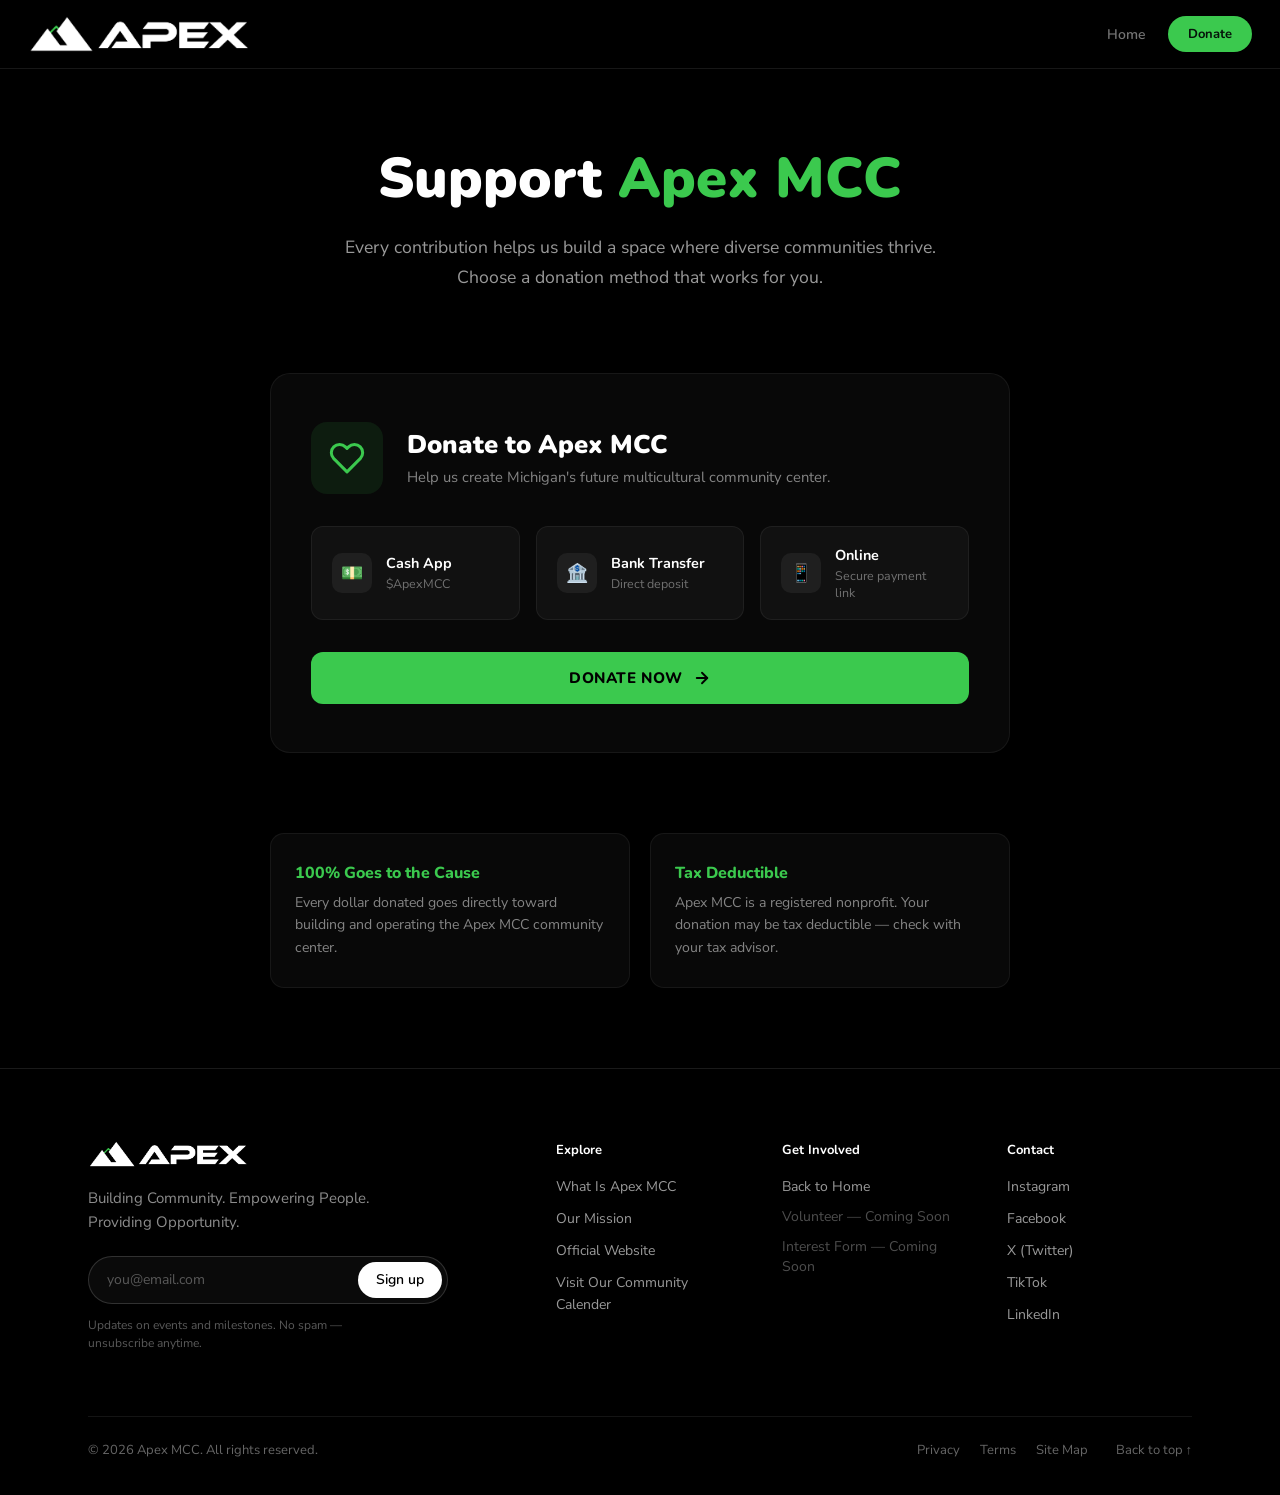
<file: internal/donate.html>
<!DOCTYPE html>
<html lang="en">
<head>
<!-- Google tag (gtag.js) -->
<script async src="https://www.googletagmanager.com/gtag/js?id=G-G2MD4PXZ6R"></script>
<script>
  window.dataLayer = window.dataLayer || [];
  function gtag(){dataLayer.push(arguments);}
  gtag('js', new Date());

  gtag('config', 'G-G2MD4PXZ6R');
</script>
<meta charset="UTF-8">
<meta name="viewport" content="width=device-width, initial-scale=1.0">
<title>Donate | Apex MCC</title>
<link rel="icon" type="image/png" href="../cdn/favicon.png">
<link href="https://fonts.googleapis.com/css2?family=Nunito+Sans:wght@200..1000&family=Nunito:wght@200..1000&display=swap" rel="stylesheet">
<style>
*, *::before, *::after { box-sizing: border-box; margin: 0; padding: 0; }

html, body {
  width: 100%;
  min-height: 100vh;
  overflow-x: hidden;
  font-family: 'Nunito Sans', sans-serif;
  background: #000;
  color: #fff;
}

/* navbar */
.navbar {
  position: fixed;
  top: 0; left: 0; right: 0;
  z-index: 100;
  display: flex;
  align-items: center;
  justify-content: space-between;
  padding: 16px 28px;
  background: rgba(0, 0, 0, 0.72);
  backdrop-filter: blur(14px);
  border-bottom: 1px solid rgba(255,255,255,0.09);
}
.navbar-brand {
  display: flex;
  align-items: center;
  gap: 10px;
  text-decoration: none;
  color: #eaf1eb;
}
.navbar-logo { height: 36px; width: auto; object-fit: contain; }
.navbar-left { display: flex; align-items: center; gap: 12px; }
.navbar-right { display: flex; align-items: center; gap: 8px; }
.navbar-link {
  padding: 8px 14px;
  font-family: 'Nunito', sans-serif;
  font-size: 14px;
  font-weight: 600;
  color: rgba(255,255,255,0.45);
  text-decoration: none;
  border-radius: 8px;
  transition: color 0.15s, background 0.15s;
}
.navbar-link:hover, .navbar-link.active { color: #fff; background: rgba(255,255,255,0.06); }
.navbar-cta {
  display: inline-flex;
  align-items: center;
  padding: 9px 20px;
  font-family: 'Nunito', sans-serif;
  font-size: 13px;
  font-weight: 700;
  color: #06130a;
  background: #3bc94e;
  border-radius: 20px;
  text-decoration: none;
  transition: background 0.15s, transform 0.06s;
}
.navbar-cta:hover { background: #33a33f; }
.navbar-cta:active { transform: scale(0.97); }

/* page hero */
.donate-hero {
  padding: 140px 80px 60px;
  max-width: 900px;
  margin: 0 auto;
  text-align: center;
}
.donate-hero h1 {
  font-family: 'Nunito', sans-serif;
  font-weight: 900;
  font-size: clamp(2rem, 5vw, 3.5rem);
  margin-bottom: 16px;
}
.donate-hero h1 span { color: #3bc94e; }
.donate-hero p {
  font-size: 1.1rem;
  line-height: 1.7;
  color: rgba(255,255,255,0.6);
  max-width: 600px;
  margin: 0 auto;
}

/* donate card */
.donate-card-wrap {
  padding: 20px 80px 80px;
  max-width: 900px;
  margin: 0 auto;
}

.donate-card {
  display: block;
  text-decoration: none;
  color: #fff;
  background: rgba(255,255,255,0.03);
  border: 1px solid rgba(255,255,255,0.06);
  border-radius: 20px;
  padding: 48px 40px;
  transition: 0.3s;
  cursor: pointer;
}
.donate-card:hover {
  border-color: rgba(59,201,78,0.35);
  background: rgba(255,255,255,0.05);
  transform: translateY(-4px);
  box-shadow: 0 12px 40px rgba(59,201,78,0.1);
}

.donate-card-top {
  display: flex;
  align-items: center;
  gap: 24px;
  margin-bottom: 32px;
}
.donate-card-icon {
  width: 72px;
  height: 72px;
  border-radius: 16px;
  background: rgba(59,201,78,0.1);
  display: flex;
  align-items: center;
  justify-content: center;
  flex-shrink: 0;
}
.donate-card-icon svg {
  width: 36px;
  height: 36px;
  color: #3bc94e;
}
.donate-card-top h2 {
  font-family: 'Nunito', sans-serif;
  font-weight: 900;
  font-size: 1.6rem;
  margin-bottom: 4px;
}
.donate-card-top p {
  font-size: 0.92rem;
  color: rgba(255,255,255,0.5);
  line-height: 1.5;
}

/* methods grid */
.donate-methods {
  display: grid;
  grid-template-columns: repeat(auto-fit, minmax(200px, 1fr));
  gap: 16px;
  margin-bottom: 32px;
}
.method-item {
  display: flex;
  align-items: center;
  gap: 14px;
  padding: 18px 20px;
  background: rgba(255,255,255,0.04);
  border: 1px solid rgba(255,255,255,0.06);
  border-radius: 12px;
  transition: 0.2s;
}
.donate-card:hover .method-item {
  border-color: rgba(59,201,78,0.15);
}
.method-icon {
  width: 40px;
  height: 40px;
  border-radius: 10px;
  background: rgba(255,255,255,0.06);
  display: flex;
  align-items: center;
  justify-content: center;
  font-size: 18px;
  flex-shrink: 0;
}
.method-info h4 {
  font-family: 'Nunito', sans-serif;
  font-weight: 700;
  font-size: 0.9rem;
  margin-bottom: 2px;
}
.method-info p {
  font-size: 0.78rem;
  color: rgba(255,255,255,0.4);
}

.donate-card-cta {
  display: flex;
  align-items: center;
  justify-content: center;
  gap: 10px;
  padding: 16px 32px;
  background: #3bc94e;
  color: #000;
  border-radius: 12px;
  font-family: 'Nunito', sans-serif;
  font-weight: 800;
  font-size: 0.95rem;
  text-transform: uppercase;
  letter-spacing: 0.04em;
  transition: 0.2s;
}
.donate-card:hover .donate-card-cta {
  background: #45d958;
  box-shadow: 0 6px 20px rgba(59,201,78,0.3);
}
.donate-card-cta svg {
  width: 18px;
  height: 18px;
}

/* info section */
.donate-info {
  padding: 0 80px 80px;
  max-width: 900px;
  margin: 0 auto;
}
.donate-info-grid {
  display: grid;
  grid-template-columns: 1fr 1fr;
  gap: 20px;
}
.info-card {
  padding: 28px 24px;
  background: rgba(255,255,255,0.03);
  border: 1px solid rgba(255,255,255,0.06);
  border-radius: 14px;
}
.info-card h3 {
  font-family: 'Nunito', sans-serif;
  font-weight: 800;
  font-size: 1rem;
  margin-bottom: 8px;
  color: #3bc94e;
}
.info-card p {
  font-size: 0.88rem;
  color: rgba(255,255,255,0.5);
  line-height: 1.6;
}

/* footer */
.site-footer {
  background: #000;
  border-top: 1px solid rgba(255,255,255,0.1);
  color: rgba(255,255,255,0.6);
  font-family: 'Nunito Sans', sans-serif;
}
.site-footer a { color: rgba(255,255,255,0.6); text-decoration: none; transition: color 0.15s; }
.site-footer a:hover { color: #fff; }

.footer-inner {
  max-width: 1200px;
  margin: 0 auto;
  padding: 72px 48px 36px;
}

.footer-grid {
  display: grid;
  grid-template-columns: 1.4fr 2.2fr;
  gap: 64px;
  align-items: start;
}

/* brand block */
.footer-logo { display: inline-block; }
.footer-logo img { height: 26px; width: auto; }
.footer-tagline {
  margin-top: 14px;
  max-width: 300px;
  font-size: 0.9375rem;
  line-height: 1.55;
  color: rgba(255,255,255,0.55);
}
.footer-form {
  margin-top: 22px;
  display: flex;
  align-items: center;
  gap: 4px;
  max-width: 360px;
  padding: 5px 5px 5px 18px;
  border: 1px solid rgba(255,255,255,0.16);
  border-radius: 999px;
  background: rgba(255,255,255,0.04);
  transition: border-color 0.15s;
}
.footer-form:focus-within { border-color: rgba(255,255,255,0.4); }
.footer-form input {
  flex: 1;
  min-width: 0;
  background: transparent;
  border: none;
  outline: none;
  color: #fff;
  font-family: 'Nunito Sans', sans-serif;
  font-size: 0.875rem;
}
.footer-form input::placeholder { color: rgba(255,255,255,0.32); }
.footer-form button {
  flex-shrink: 0;
  height: 36px;
  padding: 0 18px;
  border: none;
  border-radius: 999px;
  background: #fff;
  color: #000;
  font-family: 'Nunito', sans-serif;
  font-size: 0.875rem;
  font-weight: 600;
  cursor: pointer;
  transition: background 0.15s;
}
.footer-form button:hover { background: rgba(255,255,255,0.85); }
.footer-note {
  margin-top: 12px;
  max-width: 320px;
  font-size: 0.75rem;
  line-height: 1.5;
  color: rgba(255,255,255,0.35);
}

/* link columns */
.footer-cols {
  display: grid;
  grid-template-columns: repeat(3, 1fr);
  gap: 24px 40px;
}
.footer-col-title {
  font-family: 'Nunito', sans-serif;
  font-size: 0.8125rem;
  font-weight: 700;
  color: #fff;
  margin-bottom: 16px;
}
.footer-col ul { list-style: none; display: flex; flex-direction: column; gap: 10px; }
.footer-col a, .footer-soon { font-size: 0.875rem; line-height: 1.4; }
.footer-soon { color: rgba(255,255,255,0.3); }

/* bottom bar */
.footer-bottom {
  margin-top: 64px;
  padding-top: 24px;
  border-top: 1px solid rgba(255,255,255,0.08);
  display: flex;
  align-items: center;
  justify-content: space-between;
  flex-wrap: wrap;
  gap: 12px 24px;
  font-size: 0.8125rem;
  color: rgba(255,255,255,0.4);
}
.footer-links { display: flex; align-items: center; flex-wrap: wrap; gap: 20px; }
.footer-links a { font-size: 0.8125rem; color: rgba(255,255,255,0.4); }
.footer-links a:hover { color: #fff; }
.footer-copy { font-size: 0.8125rem; color: rgba(255,255,255,0.4); }
.footer-top {
  background: none;
  border: none;
  padding: 0;
  margin: 0 0 0 8px;
  color: rgba(255,255,255,0.4);
  font-family: 'Nunito Sans', sans-serif;
  font-size: 0.8125rem;
  cursor: pointer;
  transition: color 0.15s;
}
.footer-top:hover { color: #fff; }

@media (max-width: 1000px) {
  .footer-grid { grid-template-columns: 1fr; gap: 48px; }
  .footer-inner { padding: 56px 32px 32px; }
  .footer-bottom { margin-top: 48px; }
}
@media (max-width: 640px) {
  .footer-cols { grid-template-columns: repeat(2, 1fr); gap: 32px 24px; }
}
@media (max-width: 480px) {
  .footer-cols { grid-template-columns: 1fr; }
  .footer-form { max-width: 100%; }
}

/* responsive */
@media (max-width: 1000px) {
  .donate-hero, .donate-card-wrap, .donate-info { padding-left: 32px; padding-right: 32px; }
  .donate-card { padding: 36px 28px; }
  .donate-card-top { flex-direction: column; text-align: center; }
  .donate-info-grid { grid-template-columns: 1fr; }
}
@media (max-width: 600px) {
  .donate-hero, .donate-card-wrap, .donate-info { padding-left: 20px; padding-right: 20px; }
  .donate-hero { padding-top: 120px; }
  .donate-methods { grid-template-columns: 1fr; }
}
</style>
</head>
<body>

<nav class="navbar">
  <div class="navbar-left">
    <a class="navbar-brand" href="../index.html">
      <img src="../cdn/apex_long.png" alt="Apex MCC" class="navbar-logo" />
    </a>
  </div>
  <div class="navbar-right">
    <a class="navbar-link" href="../index.html">Home</a>
    <a class="navbar-cta" href="donate.html">Donate</a>
  </div>
</nav>

<section class="donate-hero">
  <h1>Support <span>Apex MCC</span></h1>
  <p>Every contribution helps us build a space where diverse communities thrive. Choose a donation method that works for you.</p>
</section>

<div class="donate-card-wrap">
  <!-- MAIN DONATE CARD — entire thing is a link -->
  <a href="https://cash.app/f/POOL?id=r69jwqzs" target="_blank" class="donate-card">

    <div class="donate-card-top">
      <div class="donate-card-icon">
        <svg viewBox="0 0 24 24" fill="none" stroke="currentColor" stroke-width="2" stroke-linecap="round" stroke-linejoin="round"><path d="M20.84 4.61a5.5 5.5 0 0 0-7.78 0L12 5.67l-1.06-1.06a5.5 5.5 0 0 0-7.78 7.78l1.06 1.06L12 21.23l7.78-7.78 1.06-1.06a5.5 5.5 0 0 0 0-7.78z"/></svg>
      </div>
      <div>
        <h2>Donate to Apex MCC</h2>
        <p>Help us create Michigan's future multicultural community center.</p>
      </div>
    </div>

    <div class="donate-methods">
      <div class="method-item">
        <div class="method-icon">💵</div>
        <div class="method-info">
          <h4>Cash App</h4>
          <p>$ApexMCC</p>
        </div>
      </div>
      <div class="method-item">
        <div class="method-icon">🏦</div>
        <div class="method-info">
          <h4>Bank Transfer</h4>
          <p>Direct deposit</p>
        </div>
      </div>
      <div class="method-item">
        <div class="method-icon">📱</div>
        <div class="method-info">
          <h4>Online</h4>
          <p>Secure payment link</p>
        </div>
      </div>
    </div>

    <div class="donate-card-cta">
      Donate Now
      <svg viewBox="0 0 24 24" fill="none" stroke="currentColor" stroke-width="2.5" stroke-linecap="round" stroke-linejoin="round"><path d="M5 12h14"/><path d="m12 5 7 7-7 7"/></svg>
    </div>

  </a>
</div>

<div class="donate-info">
  <div class="donate-info-grid">
    <div class="info-card">
      <h3>100% Goes to the Cause</h3>
      <p>Every dollar donated goes directly toward building and operating the Apex MCC community center.</p>
    </div>
    <div class="info-card">
      <h3>Tax Deductible</h3>
      <p>Apex MCC is a registered nonprofit. Your donation may be tax deductible — check with your tax advisor.</p>
    </div>
  </div>
</div>

<footer class="site-footer">
    <div class="footer-inner">

      <div class="footer-grid">
        <div class="footer-brand">
          <a class="footer-logo" href="../index.html" aria-label="Apex MCC home">
            <img src="../cdn/apex_long.png" alt="Apex MCC logo">
          </a>
          <p class="footer-tagline">Building Community. Empowering People. Providing Opportunity.</p>
          <form class="footer-form" action="https://formspree.io/f/xrpgeegw" method="POST">
            <input type="email" name="email" placeholder="you@email.com" aria-label="Email address" required />
            <button type="submit">Sign up</button>
          </form>
          <p class="footer-note">Updates on events and milestones. No spam — unsubscribe anytime.</p>
        </div>

        <div class="footer-cols">
          <div class="footer-col">
            <h4 class="footer-col-title">Explore</h4>
            <ul>
              <li><a href="../index.html#about">What Is Apex MCC</a></li>
              <li><a href="../index.html#about">Our Mission</a></li>
              <li><a href="https://www.apexmcc.org/" target="_blank" rel="noreferrer">Official Website</a></li>
              <li><a href="../calender.html">Visit Our Community Calender</a></li>
            </ul>
          </div>
          <div class="footer-col">
            <h4 class="footer-col-title">Get Involved</h4>
            <ul>
              <li><a href="../index.html">Back to Home</a></li>
              <li class="footer-soon">Volunteer — Coming Soon</li>
              <li class="footer-soon">Interest Form — Coming Soon</li>
            </ul>
          </div>
          <div class="footer-col">
            <h4 class="footer-col-title">Contact</h4>
            <ul>
              <li><a href="https://www.instagram.com/" target="_blank" rel="noreferrer">Instagram</a></li>
              <li><a href="https://www.facebook.com/" target="_blank" rel="noreferrer">Facebook</a></li>
              <li><a href="https://x.com/ApexMCC" target="_blank" rel="noreferrer">X (Twitter)</a></li>
              <li><a href="https://www.tiktok.com/" target="_blank" rel="noreferrer">TikTok</a></li>
              <li><a href="https://www.linkedin.com/company/apexmcc/" target="_blank" rel="noreferrer">LinkedIn</a></li>
            </ul>
          </div>
        </div>
      </div>

      <div class="footer-bottom">
        <span class="footer-copy">&copy; 2026 Apex MCC. All rights reserved.</span>
        <div class="footer-links">
          <a href="/coming-soon.html">Privacy</a>
          <a href="/coming-soon.html">Terms</a>
          <a href="/coming-soon.html">Site Map</a>
          <button class="footer-top" onclick="window.scrollTo({top:0,behavior:'smooth'})">Back to top &uarr;</button>
        </div>
      </div>

    </div>
  </footer>

</body>
</html>
</file>
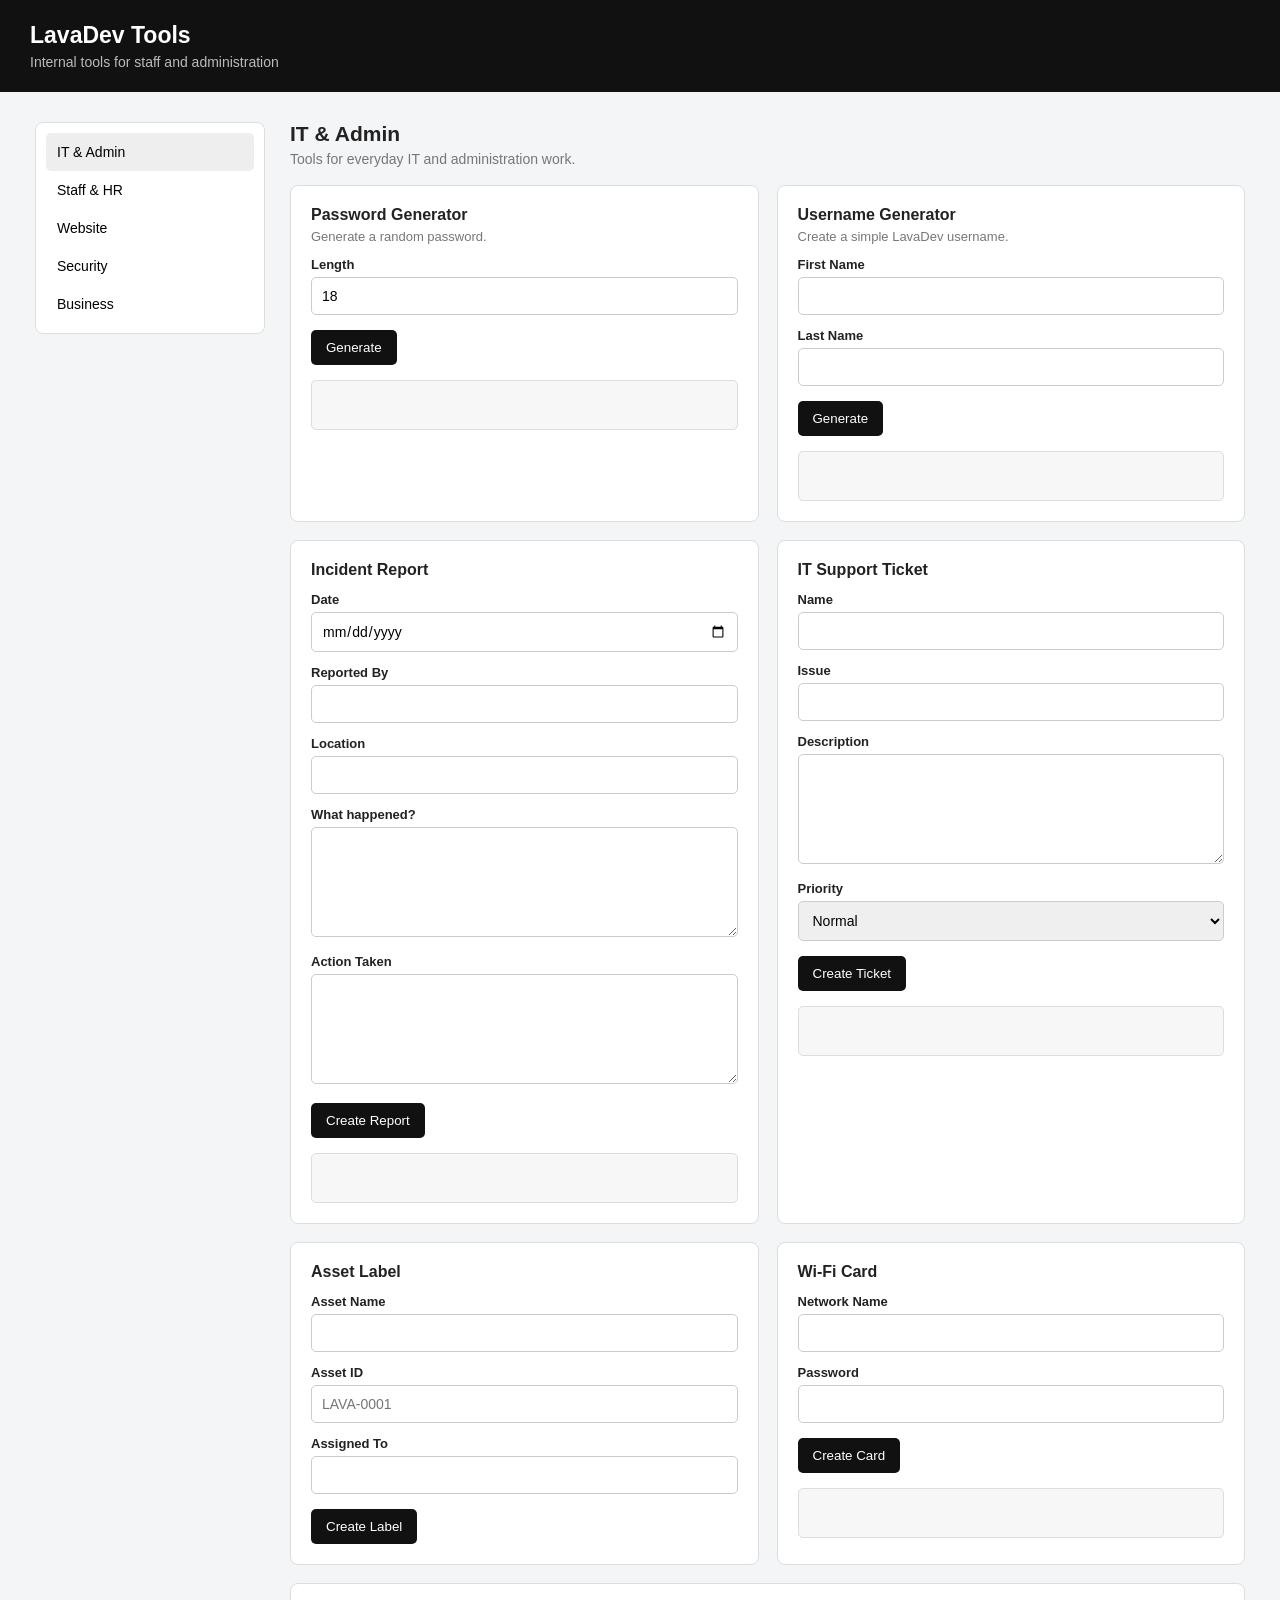
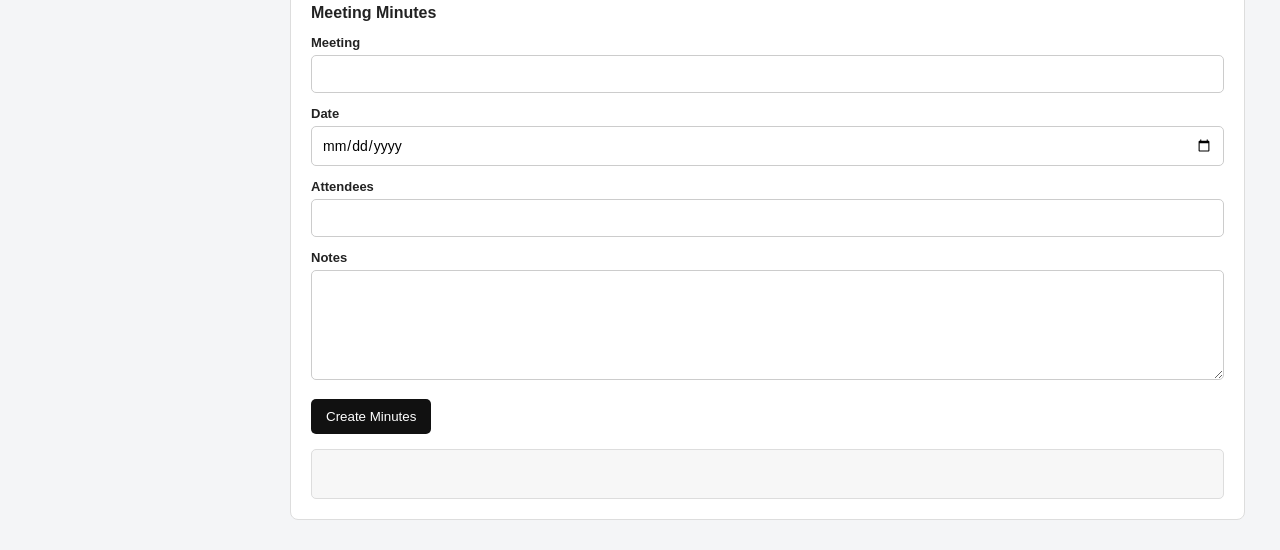
<file: internal/hub.html>
<!DOCTYPE html>
<html lang="en">
<head>
<!-- Google tag (gtag.js) -->
<script async src="https://www.googletagmanager.com/gtag/js?id=G-G2MD4PXZ6R"></script>
<script>
  window.dataLayer = window.dataLayer || [];
  function gtag(){dataLayer.push(arguments);}
  gtag('js', new Date());

  gtag('config', 'G-G2MD4PXZ6R');
</script>
<meta charset="UTF-8">
<meta name="viewport" content="width=device-width, initial-scale=1.0">

<title>LavaDev Tools</title>

<style>
    * {
        box-sizing: border-box;
    }

    body {
        margin: 0;
        font-family: Arial, Helvetica, sans-serif;
        background: #f4f5f7;
        color: #222;
    }

    header {
        background: #111;
        color: white;
        padding: 22px 30px;
    }

    header h1 {
        margin: 0;
        font-size: 23px;
    }

    header p {
        margin: 5px 0 0;
        color: #bbb;
        font-size: 14px;
    }

    .layout {
        max-width: 1250px;
        margin: 30px auto;
        padding: 0 20px;
        display: grid;
        grid-template-columns: 230px 1fr;
        gap: 25px;
    }

    .sidebar {
        background: white;
        border: 1px solid #ddd;
        border-radius: 8px;
        padding: 10px;
        height: fit-content;
        position: sticky;
        top: 20px;
    }

    .sidebar button {
        width: 100%;
        text-align: left;
        border: 0;
        background: transparent;
        padding: 11px;
        border-radius: 5px;
        cursor: pointer;
        font-size: 14px;
    }

    .sidebar button:hover,
    .sidebar button.active {
        background: #eee;
    }

    .section {
        display: none;
    }

    .section.active {
        display: block;
    }

    .section-title {
        margin-bottom: 18px;
    }

    .section-title h2 {
        margin: 0;
        font-size: 21px;
    }

    .section-title p {
        color: #777;
        margin-top: 5px;
        font-size: 14px;
    }

    .generator-grid {
        display: grid;
        grid-template-columns: repeat(2, minmax(0, 1fr));
        gap: 18px;
    }

    .card {
        background: white;
        border: 1px solid #ddd;
        border-radius: 8px;
        padding: 20px;
    }

    .card.full {
        grid-column: 1 / -1;
    }

    .card h3 {
        margin: 0 0 5px;
        font-size: 16px;
    }

    .card p {
        color: #777;
        font-size: 13px;
        margin-top: 5px;
    }

    label {
        display: block;
        margin-top: 13px;
        margin-bottom: 5px;
        font-size: 13px;
        font-weight: bold;
    }

    input,
    textarea,
    select {
        width: 100%;
        padding: 10px;
        border: 1px solid #ccc;
        border-radius: 5px;
        font: inherit;
        font-size: 14px;
    }

    textarea {
        min-height: 110px;
        resize: vertical;
    }

    button.primary {
        margin-top: 15px;
        border: 0;
        background: #111;
        color: white;
        padding: 10px 15px;
        border-radius: 5px;
        cursor: pointer;
    }

    button.primary:hover {
        background: #333;
    }

    .output {
        margin-top: 15px;
        background: #f7f7f7;
        border: 1px solid #ddd;
        border-radius: 5px;
        padding: 15px;
        white-space: pre-wrap;
        font-size: 13px;
        min-height: 50px;
    }

    .signature-preview {
        padding: 25px;
        border: 1px solid #ddd;
        margin-top: 15px;
        overflow-x: auto;
        background: white;
    }

    .certificate {
        border: 8px solid #222;
        padding: 55px 30px;
        text-align: center;
        margin-top: 15px;
        background: white;
    }

    .certificate h1 {
        font-size: 30px;
        margin: 0;
    }

    .certificate .recipient {
        font-size: 25px;
        margin: 30px 0 15px;
        font-weight: bold;
    }

    .id-card {
        width: 350px;
        max-width: 100%;
        border: 1px solid #ccc;
        border-radius: 10px;
        overflow: hidden;
        margin-top: 15px;
        background: white;
    }

    .id-top {
        background: #111;
        color: white;
        padding: 15px;
        font-weight: bold;
    }

    .id-body {
        padding: 18px;
    }

    .asset-label {
        display: inline-block;
        border: 2px solid #111;
        padding: 18px 25px;
        margin-top: 15px;
        text-align: center;
    }

    @media(max-width: 850px) {
        .layout {
            grid-template-columns: 1fr;
        }

        .sidebar {
            position: static;
        }

        .generator-grid {
            grid-template-columns: 1fr;
        }

        .card.full {
            grid-column: auto;
        }
    }
</style>
</head>

<body>

<header>
    <h1>LavaDev Tools</h1>
    <p>Internal tools for staff and administration</p>
</header>

<div class="layout">

    <aside class="sidebar">
        <button class="active" onclick="showSection('it', this)">IT & Admin</button>
        <button onclick="showSection('staff', this)">Staff & HR</button>
        <button onclick="showSection('web', this)">Website</button>
        <button onclick="showSection('security', this)">Security</button>
        <button onclick="showSection('business', this)">Business</button>
    </aside>

    <main>

        <!-- IT & ADMIN -->
        <section id="it" class="section active">

            <div class="section-title">
                <h2>IT & Admin</h2>
                <p>Tools for everyday IT and administration work.</p>
            </div>

            <div class="generator-grid">

                <div class="card">
                    <h3>Password Generator</h3>
                    <p>Generate a random password.</p>

                    <label>Length</label>
                    <input id="passLength" type="number" value="18" min="8" max="100">

                    <button class="primary" onclick="generatePassword()">
                        Generate
                    </button>

                    <div class="output" id="passwordOutput"></div>
                </div>

                <div class="card">
                    <h3>Username Generator</h3>
                    <p>Create a simple LavaDev username.</p>

                    <label>First Name</label>
                    <input id="userFirst">

                    <label>Last Name</label>
                    <input id="userLast">

                    <button class="primary" onclick="generateUsername()">
                        Generate
                    </button>

                    <div class="output" id="usernameOutput"></div>
                </div>

                <div class="card">
                    <h3>Incident Report</h3>

                    <label>Date</label>
                    <input id="incidentDate" type="date">

                    <label>Reported By</label>
                    <input id="incidentPerson">

                    <label>Location</label>
                    <input id="incidentLocation">

                    <label>What happened?</label>
                    <textarea id="incidentDetails"></textarea>

                    <label>Action Taken</label>
                    <textarea id="incidentAction"></textarea>

                    <button class="primary" onclick="incidentReport()">
                        Create Report
                    </button>

                    <div class="output" id="incidentOutput"></div>
                </div>

                <div class="card">
                    <h3>IT Support Ticket</h3>

                    <label>Name</label>
                    <input id="ticketName">

                    <label>Issue</label>
                    <input id="ticketIssue">

                    <label>Description</label>
                    <textarea id="ticketDescription"></textarea>

                    <label>Priority</label>
                    <select id="ticketPriority">
                        <option>Low</option>
                        <option selected>Normal</option>
                        <option>High</option>
                        <option>Urgent</option>
                    </select>

                    <button class="primary" onclick="supportTicket()">
                        Create Ticket
                    </button>

                    <div class="output" id="ticketOutput"></div>
                </div>

                <div class="card">
                    <h3>Asset Label</h3>

                    <label>Asset Name</label>
                    <input id="assetName">

                    <label>Asset ID</label>
                    <input id="assetID" placeholder="LAVA-0001">

                    <label>Assigned To</label>
                    <input id="assetPerson">

                    <button class="primary" onclick="assetLabel()">
                        Create Label
                    </button>

                    <div id="assetOutput"></div>
                </div>

                <div class="card">
                    <h3>Wi-Fi Card</h3>

                    <label>Network Name</label>
                    <input id="wifiName">

                    <label>Password</label>
                    <input id="wifiPassword">

                    <button class="primary" onclick="wifiCard()">
                        Create Card
                    </button>

                    <div class="output" id="wifiOutput"></div>
                </div>

                <div class="card full">
                    <h3>Meeting Minutes</h3>

                    <label>Meeting</label>
                    <input id="meetingName">

                    <label>Date</label>
                    <input id="meetingDate" type="date">

                    <label>Attendees</label>
                    <input id="meetingAttendees">

                    <label>Notes</label>
                    <textarea id="meetingNotes"></textarea>

                    <button class="primary" onclick="meetingMinutes()">
                        Create Minutes
                    </button>

                    <div class="output" id="meetingOutput"></div>
                </div>

            </div>
        </section>


        <!-- STAFF & HR -->
        <section id="staff" class="section">

            <div class="section-title">
                <h2>Staff & HR</h2>
                <p>Documents and information for LavaDev staff.</p>
            </div>

            <div class="generator-grid">

                <div class="card full">
                    <h3>Email Signature</h3>

                    <label>Full Name</label>
                    <input id="sigName">

                    <label>Job Title</label>
                    <input id="sigTitle">

                    <label>Phone</label>
                    <input id="sigPhone">

                    <label>Email</label>
                    <input id="sigEmail">

                    <button class="primary" onclick="signature()">
                        Generate Signature
                    </button>

                    <div class="signature-preview" id="signatureOutput"></div>
                </div>

                <div class="card">
                    <h3>Job Description</h3>

                    <label>Position</label>
                    <input id="jobPosition">

                    <label>Department</label>
                    <input id="jobDepartment">

                    <label>Reports To</label>
                    <input id="jobReports">

                    <label>Responsibilities</label>
                    <textarea id="jobResponsibilities"></textarea>

                    <button class="primary" onclick="jobDescription()">
                        Create
                    </button>

                    <div class="output" id="jobOutput"></div>
                </div>

                <div class="card">
                    <h3>Staff Welcome Letter</h3>

                    <label>Name</label>
                    <input id="welcomeName">

                    <label>Position</label>
                    <input id="welcomePosition">

                    <label>Start Date</label>
                    <input id="welcomeDate" type="date">

                    <button class="primary" onclick="welcomeLetter()">
                        Create Letter
                    </button>

                    <div class="output" id="welcomeOutput"></div>
                </div>

                <div class="card full">
                    <h3>Certificate Generator</h3>

                    <label>Name</label>
                    <input id="certName">

                    <label>Certificate Title</label>
                    <input id="certTitle" value="Certificate of Recognition">

                    <label>Description</label>
                    <textarea id="certDescription"></textarea>

                    <button class="primary" onclick="certificate()">
                        Create Certificate
                    </button>

                    <div id="certificateOutput"></div>
                </div>

                <div class="card">
                    <h3>Staff ID Card</h3>

                    <label>Name</label>
                    <input id="idName">

                    <label>Position</label>
                    <input id="idPosition">

                    <label>Staff ID</label>
                    <input id="idNumber">

                    <button class="primary" onclick="staffID()">
                        Create ID Card
                    </button>

                    <div id="idOutput"></div>
                </div>

                <div class="card">
                    <h3>Onboarding Checklist</h3>

                    <label>Staff Member</label>
                    <input id="onboardName">

                    <button class="primary" onclick="onboarding()">
                        Create Checklist
                    </button>

                    <div class="output" id="onboardOutput"></div>
                </div>

            </div>
        </section>


        <!-- WEBSITE -->
        <section id="web" class="section">

            <div class="section-title">
                <h2>Website</h2>
                <p>Website utilities for LavaDev.xyz.</p>
            </div>

            <div class="generator-grid">

                <div class="card">
                    <h3>Meta Tag Generator</h3>

                    <label>Page Title</label>
                    <input id="metaTitle">

                    <label>Description</label>
                    <textarea id="metaDescription"></textarea>

                    <label>Page URL</label>
                    <input id="metaURL">

                    <button class="primary" onclick="metaTags()">
                        Generate
                    </button>

                    <div class="output" id="metaOutput"></div>
                </div>

                <div class="card">
                    <h3>Open Graph Generator</h3>

                    <label>Title</label>
                    <input id="ogTitle">

                    <label>Description</label>
                    <textarea id="ogDescription"></textarea>

                    <label>Image URL</label>
                    <input id="ogImage">

                    <label>URL</label>
                    <input id="ogURL">

                    <button class="primary" onclick="openGraph()">
                        Generate
                    </button>

                    <div class="output" id="ogOutput"></div>
                </div>

                <div class="card">
                    <h3>robots.txt Generator</h3>

                    <label>Sitemap URL</label>
                    <input id="robotsSitemap"
                           value="https://lavadev.xyz/sitemap.xml">

                    <button class="primary" onclick="robots()">
                        Generate
                    </button>

                    <div class="output" id="robotsOutput"></div>
                </div>

                <div class="card">
                    <h3>Favicon HTML</h3>

                    <label>Favicon URL</label>
                    <input id="faviconURL">

                    <button class="primary" onclick="favicon()">
                        Generate
                    </button>

                    <div class="output" id="faviconOutput"></div>
                </div>

                <div class="card">
                    <h3>HTML Button</h3>

                    <label>Button Text</label>
                    <input id="buttonText">

                    <label>Link</label>
                    <input id="buttonURL">

                    <button class="primary" onclick="htmlButton()">
                        Generate
                    </button>

                    <div class="output" id="buttonOutput"></div>
                </div>

                <div class="card">
                    <h3>Social Media Bio</h3>

                    <label>Name</label>
                    <input id="bioName">

                    <label>Role</label>
                    <input id="bioRole">

                    <label>Extra Information</label>
                    <textarea id="bioExtra"></textarea>

                    <button class="primary" onclick="socialBio()">
                        Generate
                    </button>

                    <div class="output" id="bioOutput"></div>
                </div>

            </div>
        </section>


        <!-- SECURITY -->
        <section id="security" class="section">

            <div class="section-title">
                <h2>Security</h2>
                <p>Security utilities for LavaDev.</p>
            </div>

            <div class="generator-grid">

                <div class="card">
                    <h3>API Key Generator</h3>
                    <p>Creates a random local API key.</p>

                    <button class="primary" onclick="apiKey()">
                        Generate API Key
                    </button>

                    <div class="output" id="apiOutput"></div>
                </div>

                <div class="card">
                    <h3>UUID Generator</h3>

                    <button class="primary" onclick="uuid()">
                        Generate UUID
                    </button>

                    <div class="output" id="uuidOutput"></div>
                </div>

                <div class="card">
                    <h3>Random Token</h3>

                    <label>Length</label>
                    <input id="tokenLength" type="number" value="32">

                    <button class="primary" onclick="token()">
                        Generate Token
                    </button>

                    <div class="output" id="tokenOutput"></div>
                </div>

                <div class="card">
                    <h3>2FA Backup Codes</h3>

                    <button class="primary" onclick="backupCodes()">
                        Generate 10 Codes
                    </button>

                    <div class="output" id="backupOutput"></div>
                </div>

            </div>
        </section>


        <!-- BUSINESS -->
        <section id="business" class="section">

            <div class="section-title">
                <h2>Business</h2>
                <p>Planning and business administration tools.</p>
            </div>

            <div class="generator-grid">

                <div class="card">
                    <h3>SWOT Analysis</h3>

                    <label>Subject</label>
                    <input id="swotSubject">

                    <label>Strengths</label>
                    <textarea id="swotStrengths"></textarea>

                    <label>Weaknesses</label>
                    <textarea id="swotWeaknesses"></textarea>

                    <label>Opportunities</label>
                    <textarea id="swotOpportunities"></textarea>

                    <label>Threats</label>
                    <textarea id="swotThreats"></textarea>

                    <button class="primary" onclick="swot()">
                        Create SWOT
                    </button>

                    <div class="output" id="swotOutput"></div>
                </div>

                <div class="card">
                    <h3>Invoice</h3>

                    <label>Customer</label>
                    <input id="invoiceCustomer">

                    <label>Invoice Number</label>
                    <input id="invoiceNumber">

                    <label>Description</label>
                    <input id="invoiceDescription">

                    <label>Amount</label>
                    <input id="invoiceAmount" type="number">

                    <button class="primary" onclick="invoice()">
                        Create Invoice
                    </button>

                    <div class="output" id="invoiceOutput"></div>
                </div>

                <div class="card">
                    <h3>Quote</h3>

                    <label>Customer</label>
                    <input id="quoteCustomer">

                    <label>Service</label>
                    <input id="quoteService">

                    <label>Amount</label>
                    <input id="quoteAmount" type="number">

                    <button class="primary" onclick="quote()">
                        Create Quote
                    </button>

                    <div class="output" id="quoteOutput"></div>
                </div>

                <div class="card">
                    <h3>Expense Report</h3>

                    <label>Name</label>
                    <input id="expenseName">

                    <label>Expense</label>
                    <input id="expenseDescription">

                    <label>Amount</label>
                    <input id="expenseAmount" type="number">

                    <label>Date</label>
                    <input id="expenseDate" type="date">

                    <button class="primary" onclick="expense()">
                        Create Report
                    </button>

                    <div class="output" id="expenseOutput"></div>
                </div>

                <div class="card full">
                    <h3>Project Proposal</h3>

                    <label>Project Name</label>
                    <input id="projectName">

                    <label>Objective</label>
                    <textarea id="projectObjective"></textarea>

                    <label>Scope</label>
                    <textarea id="projectScope"></textarea>

                    <label>Expected Outcome</label>
                    <textarea id="projectOutcome"></textarea>

                    <button class="primary" onclick="proposal()">
                        Create Proposal
                    </button>

                    <div class="output" id="proposalOutput"></div>
                </div>

                <div class="card full">
                    <h3>Risk Assessment</h3>

                    <label>Activity / Project</label>
                    <input id="riskProject">

                    <label>Hazard / Risk</label>
                    <textarea id="riskHazard"></textarea>

                    <label>Likelihood</label>
                    <select id="riskLikelihood">
                        <option>Rare</option>
                        <option>Unlikely</option>
                        <option>Possible</option>
                        <option>Likely</option>
                        <option>Almost Certain</option>
                    </select>

                    <label>Controls</label>
                    <textarea id="riskControls"></textarea>

                    <button class="primary" onclick="riskAssessment()">
                        Create Assessment
                    </button>

                    <div class="output" id="riskOutput"></div>
                </div>

            </div>
        </section>

    </main>
</div>


<script>

/* NAVIGATION */

function showSection(id, button) {

    document.querySelectorAll(".section")
        .forEach(section => section.classList.remove("active"));

    document.querySelectorAll(".sidebar button")
        .forEach(btn => btn.classList.remove("active"));

    document.getElementById(id).classList.add("active");

    button.classList.add("active");
}


function value(id) {
    return document.getElementById(id).value;
}


/* PASSWORD */

function generatePassword() {

    const length = Number(value("passLength"));

    const chars =
        "ABCDEFGHIJKLMNOPQRSTUVWXYZabcdefghijklmnopqrstuvwxyz0123456789!@#$%^&*";

    let password = "";

    for (let i = 0; i < length; i++) {
        password += chars[Math.floor(Math.random() * chars.length)];
    }

    document.getElementById("passwordOutput").textContent = password;
}


/* USERNAME */

function generateUsername() {

    const first =
        value("userFirst").toLowerCase().replace(/\s/g, "");

    const last =
        value("userLast").toLowerCase().replace(/\s/g, "");

    if (!first || !last) return;

    document.getElementById("usernameOutput").textContent =
        first.charAt(0) + last + " @lavadev.xyz";
}


/* INCIDENT */

function incidentReport() {

    document.getElementById("incidentOutput").textContent =
`LAVADEV INCIDENT REPORT

Date: ${value("incidentDate")}
Reported By: ${value("incidentPerson")}
Location: ${value("incidentLocation")}

WHAT HAPPENED
${value("incidentDetails")}

ACTION TAKEN
${value("incidentAction")}`;
}


/* IT TICKET */

function supportTicket() {

    document.getElementById("ticketOutput").textContent =
`LAVADEV IT SUPPORT TICKET

Name: ${value("ticketName")}
Issue: ${value("ticketIssue")}
Priority: ${value("ticketPriority")}

DESCRIPTION
${value("ticketDescription")}`;
}


/* ASSET */

function assetLabel() {

    document.getElementById("assetOutput").innerHTML = `
        <div class="asset-label">
            <strong>LAVADEV</strong><br>
            ${value("assetName")}<br>
            <strong>${value("assetID")}</strong><br>
            ${value("assetPerson")}
        </div>
    `;
}


/* WIFI */

function wifiCard() {

    document.getElementById("wifiOutput").textContent =
`LAVADEV WI-FI

Network:
${value("wifiName")}

Password:
${value("wifiPassword")}`;
}


/* MEETING */

function meetingMinutes() {

    document.getElementById("meetingOutput").textContent =
`LAVADEV MEETING MINUTES

Meeting: ${value("meetingName")}
Date: ${value("meetingDate")}
Attendees: ${value("meetingAttendees")}

NOTES

${value("meetingNotes")}

ACTION ITEMS

-

NEXT MEETING

-`;
}


/* EMAIL SIGNATURE */

function signature() {

    const name = value("sigName") || "Your Name";
    const title = value("sigTitle") || "Job Title";
    const phone = value("sigPhone") || "Phone Number";
    const email = value("sigEmail") || "email@lavadev.xyz";

    document.getElementById("signatureOutput").innerHTML = `

<table cellpadding="0" cellspacing="0" border="0"
style="font-family:Arial,Helvetica,sans-serif;font-size:14px;color:#333333;">

<tr>

<td style="padding-right:15px;vertical-align:top;">

<strong style="font-size:22px;color:#111;">
LavaDev
</strong>

</td>

<td style="width:2px;background:#cccccc;"></td>

<td style="padding-left:15px;vertical-align:top;">

<strong style="font-size:16px;color:#111;">
${name}
</strong><br>

${title}<br>

<strong>P:</strong> ${phone}<br>

<strong>E:</strong>
<a href="mailto:${email}"
style="color:#0066cc;text-decoration:none;">
${email}
</a><br>

<strong>W:</strong>
<a href="https://lavadev.xyz"
style="color:#0066cc;text-decoration:none;">
LavaDev.xyz
</a>

</td>

</tr>
</table>

`;
}


/* JOB DESCRIPTION */

function jobDescription() {

    document.getElementById("jobOutput").textContent =
`LAVADEV

JOB DESCRIPTION

Position:
${value("jobPosition")}

Department:
${value("jobDepartment")}

Reports To:
${value("jobReports")}

RESPONSIBILITIES

${value("jobResponsibilities")}`;
}


/* WELCOME LETTER */

function welcomeLetter() {

    document.getElementById("welcomeOutput").textContent =
`Dear ${value("welcomeName")},

Welcome to LavaDev.

We are pleased to welcome you to the team as ${value("welcomePosition")}.

Your start date is ${value("welcomeDate")}.

We look forward to working with you.

Regards,

LavaDev
LavaDev.xyz`;
}


/* CERTIFICATE */

function certificate() {

    document.getElementById("certificateOutput").innerHTML = `

<div class="certificate">

    <div>LAVADEV</div>

    <h1>${value("certTitle")}</h1>

    <div class="recipient">
        ${value("certName")}
    </div>

    <p>${value("certDescription")}</p>

    <br>

    <p>Presented by LavaDev</p>

    <p class="muted">LavaDev.xyz</p>

</div>

`;
}


/* STAFF ID */

function staffID() {

    document.getElementById("idOutput").innerHTML = `

<div class="id-card">

    <div class="id-top">
        LAVADEV
    </div>

    <div class="id-body">

        <strong style="font-size:20px;">
            ${value("idName")}
        </strong>

        <br><br>

        ${value("idPosition")}

        <br><br>

        <strong>Staff ID:</strong>
        ${value("idNumber")}

    </div>

</div>

`;
}


/* ONBOARDING */

function onboarding() {

    document.getElementById("onboardOutput").textContent =
`LAVADEV STAFF ONBOARDING

Staff Member:
${value("onboardName")}

CHECKLIST

[ ] LavaDev account created
[ ] Email configured
[ ] 2-Step Verification enabled
[ ] Access to required systems
[ ] Equipment provided
[ ] Policies provided
[ ] Introduction completed
[ ] Training completed
[ ] Manager check-in completed`;
}


/* META TAGS */

function metaTags() {

    document.getElementById("metaOutput").textContent =
`<title>${value("metaTitle")}</title>

<meta name="description" content="${value("metaDescription")}">

<link rel="canonical" href="${value("metaURL")}">`;
}


/* OPEN GRAPH */

function openGraph() {

    document.getElementById("ogOutput").textContent =
`<meta property="og:title" content="${value("ogTitle")}">
<meta property="og:description" content="${value("ogDescription")}">
<meta property="og:image" content="${value("ogImage")}">
<meta property="og:url" content="${value("ogURL")}">
<meta property="og:type" content="website">`;
}


/* ROBOTS */

function robots() {

    document.getElementById("robotsOutput").textContent =
`User-agent: *
Allow: /

Sitemap: ${value("robotsSitemap")}`;
}


/* FAVICON */

function favicon() {

    document.getElementById("faviconOutput").textContent =
`<link rel="icon" type="image/png" href="${value("faviconURL")}">`;
}


/* HTML BUTTON */

function htmlButton() {

    document.getElementById("buttonOutput").textContent =
`<a href="${value("buttonURL")}"
style="display:inline-block;padding:10px 18px;background:#111;color:#fff;text-decoration:none;border-radius:5px;">
${value("buttonText")}
</a>`;
}


/* SOCIAL BIO */

function socialBio() {

    document.getElementById("bioOutput").textContent =
`${value("bioName")}
${value("bioRole")}

${value("bioExtra")}

LavaDev
LavaDev.xyz`;
}


/* API KEY */

function randomHex(length) {

    const chars = "abcdef0123456789";

    let result = "";

    for (let i = 0; i < length; i++) {
        result += chars[Math.floor(Math.random() * chars.length)];
    }

    return result;
}


function apiKey() {

    document.getElementById("apiOutput").textContent =
        "lava_" + randomHex(48);
}


/* UUID */

function uuid() {

    document.getElementById("uuidOutput").textContent =
        crypto.randomUUID();
}


/* TOKEN */

function token() {

    const chars =
        "ABCDEFGHIJKLMNOPQRSTUVWXYZabcdefghijklmnopqrstuvwxyz0123456789";

    const length = Number(value("tokenLength"));

    let result = "";

    for (let i = 0; i < length; i++) {
        result += chars[Math.floor(Math.random() * chars.length)];
    }

    document.getElementById("tokenOutput").textContent = result;
}


/* BACKUP CODES */

function backupCodes() {

    let result = "";

    for (let i = 0; i < 10; i++) {

        result +=
            Math.floor(10000000 + Math.random() * 90000000)
            + "\n";
    }

    document.getElementById("backupOutput").textContent = result;
}


/* SWOT */

function swot() {

    document.getElementById("swotOutput").textContent =
`SWOT ANALYSIS

Subject:
${value("swotSubject")}

STRENGTHS
${value("swotStrengths")}

WEAKNESSES
${value("swotWeaknesses")}

OPPORTUNITIES
${value("swotOpportunities")}

THREATS
${value("swotThreats")}`;
}


/* INVOICE */

function invoice() {

    document.getElementById("invoiceOutput").textContent =
`LAVADEV INVOICE

Invoice Number:
${value("invoiceNumber")}

Customer:
${value("invoiceCustomer")}

Description:
${value("invoiceDescription")}

Amount:
$${value("invoiceAmount")}

LavaDev
LavaDev.xyz`;
}


/* QUOTE */

function quote() {

    document.getElementById("quoteOutput").textContent =
`LAVADEV QUOTATION

Customer:
${value("quoteCustomer")}

Service:
${value("quoteService")}

Quoted Amount:
$${value("quoteAmount")}

LavaDev
LavaDev.xyz`;
}


/* EXPENSE */

function expense() {

    document.getElementById("expenseOutput").textContent =
`LAVADEV EXPENSE REPORT

Name:
${value("expenseName")}

Date:
${value("expenseDate")}

Expense:
${value("expenseDescription")}

Amount:
$${value("expenseAmount")}

Employee Signature:

____________________________`;
}


/* PROJECT PROPOSAL */

function proposal() {

    document.getElementById("proposalOutput").textContent =
`LAVADEV PROJECT PROPOSAL

PROJECT
${value("projectName")}

OBJECTIVE
${value("projectObjective")}

SCOPE
${value("projectScope")}

EXPECTED OUTCOME
${value("projectOutcome")}

Prepared for LavaDev.
LavaDev.xyz`;
}


/* RISK ASSESSMENT */

function riskAssessment() {

    document.getElementById("riskOutput").textContent =
`LAVADEV RISK ASSESSMENT

Activity / Project:
${value("riskProject")}

RISK / HAZARD
${value("riskHazard")}

LIKELIHOOD
${value("riskLikelihood")}

CONTROLS
${value("riskControls")}

Additional Notes:

________________________________`;
}

</script>

</body>
</html>
</file>
<file: styles.css>
/* ============================================
   Apex MCC — Main Stylesheet
   ============================================ */

*, *::before, *::after { box-sizing: border-box; margin: 0; padding: 0; }

html, body {
  width: 100%;
  height: 100%;
  overflow-x: hidden;
  overflow-y: auto;
  font-family: 'Nunito Sans', sans-serif;
  background: #000;
  color: #fff;
}

:root {
  --background: rgb(0,0,0);
  --foreground: hsl(127 29% 95%);
  --primary: hsl(128 57% 51%);
  --primary-foreground: hsl(129 54% 3%);
  --muted: rgb(255,255,255);
  --muted-foreground: rgb(255,255,255);
  --card: hsl(144 29% 7%);
  --border: hsl(144 29% 15%);
  --nav-height: 64px;
  --controls-height: 80px;
}

* {
  box-sizing: border-box;
}

/* ============================================
   HERO
   ============================================ */
.hero {
  position: relative;
  height: 760px;
  overflow: hidden;
  background: var(--background);
}

/* ============================================
   Navbar
   ============================================ */
.site-nav {
  position: absolute;
  top: 0;
  left: 0;
  right: 0;
  z-index: 100;
  height: var(--nav-height);
  background: transparent;
}

.nav-container {
  width: min(calc(100% - 48px), 1280px);
  height: 100%;
  margin: 0 auto;
  display: flex;
  align-items: center;
  justify-content: space-between;
}

.nav-logo {
  width: 42px;
  height: 42px;
  display: flex;
  align-items: center;
  justify-content: center;
  flex-shrink: 0;
  text-decoration: none;
}

.nav-logo img {
  display: block;
  width: auto;
  max-width: 150px;
  height: 34px;
  object-fit: contain;
}

.nav-links {
  display: flex;
  align-items: center;
  gap: 32px;
}

.nav-links a {
  color: var(--foreground);
  font-family: 'Barlow Condensed', Arial, sans-serif;
  font-size: 14px;
  font-weight: 600;
  letter-spacing: 0.08em;
  text-decoration: none;
  transition: color 0.2s ease;
}

.nav-links a:hover,
.nav-links a:focus-visible {
  color: var(--primary);
}

.donate-button {
  display: inline-flex;
  align-items: center;
  gap: 8px;
  padding: 10px 20px;
  color: var(--primary-foreground) !important;
  background: var(--primary);
  font-weight: 700 !important;
}

.donate-button:hover {
  background: hsl(128 57% 51% / 0.9);
}

/* ============================================
   Dropdown Nav
   ============================================ */
.nav-dropdown {
  position: relative;
}

.nav-dropdown-btn {
  display: inline-flex;
  align-items: center;
  gap: 4px;
  color: var(--foreground);
  font-family: 'Barlow Condensed', Arial, sans-serif;
  font-size: 14px;
  font-weight: 600;
  letter-spacing: 0.08em;
  text-decoration: none;
  background: none;
  border: none;
  cursor: pointer;
  padding: 0;
  transition: color 0.2s ease;
  white-space: nowrap;
}

.nav-dropdown-btn:hover,
.nav-dropdown-btn:focus-visible {
  color: var(--primary);
}

.dd-arrow {
  display: inline-block;
  font-size: 10px;
  transition: transform 0.2s ease;
  line-height: 1;
}

.nav-dropdown:hover .dd-arrow,
.nav-dropdown.open .dd-arrow,
.nav-dropdown:focus-within .dd-arrow {
  transform: rotate(180deg);
}

.nav-dropdown-menu {
  position: absolute;
  top: calc(100% + 12px);
  left: 50%;
  transform: translateX(-50%);
  min-width: 220px;
  padding: 8px 0;
  background: rgba(10, 15, 11, 0.96);
  border: 1px solid var(--border);
  backdrop-filter: blur(12px);
  opacity: 0;
  visibility: hidden;
  transition: opacity 0.2s ease, visibility 0.2s ease, transform 0.2s ease;
  pointer-events: none;
  z-index: 200;
}

.nav-dropdown:hover .nav-dropdown-menu,
.nav-dropdown.open .nav-dropdown-menu {
  opacity: 1;
  visibility: visible;
  pointer-events: auto;
}

.nav-dropdown-menu a {
  display: block;
  padding: 10px 20px;
  color: rgba(255, 255, 255, 0.75);
  font-family: 'Barlow Condensed', Arial, sans-serif;
  font-size: 14px;
  font-weight: 500;
  letter-spacing: 0.06em;
  text-decoration: none;
  transition: color 0.15s ease, background 0.15s ease;
  white-space: nowrap;
}

.nav-dropdown-menu a:hover,
.nav-dropdown-menu a:focus-visible {
  color: var(--foreground);
  background: rgba(255, 255, 255, 0.06);
}

/* MOBILE NAV */
.mobile-menu-toggle {
  display: none;
}

.mobile-menu-button {
  display: none;
  width: 28px;
  height: 24px;
  flex-direction: column;
  justify-content: space-between;
  cursor: pointer;
}

.mobile-menu-button span {
  display: block;
  width: 100%;
  height: 2px;
  background: var(--foreground);
  transition: transform 0.2s ease, opacity 0.2s ease;
}

/* ============================================
   Slideshow / Hero
   ============================================ */
.slideshow {
  position: absolute;
  inset: 0;
  z-index: 1;
}

.slide {
  position: absolute;
  inset: 0;
  opacity: 0;
  visibility: hidden;
  transition: opacity 0.8s ease, visibility 0.8s ease;
}

.slide.active {
  opacity: 1;
  visibility: visible;
}

.slide-bg {
  position: absolute;
  inset: 0;
  background-size: cover;
  background-position: center;
  background-repeat: no-repeat;
  overflow: hidden;
  transform: scale(1.04);
  transition: transform 6s ease;
}

.slide.active .slide-bg {
  transform: scale(1);
}

.slide-bg video {
  position: absolute;
  top: 50%;
  left: 50%;
  min-width: 100%;
  min-height: 100%;
  width: auto;
  height: auto;
  transform: translate(-50%, -50%);
  object-fit: cover;
}

.slide-overlay {
  position: absolute;
  inset: 0;
  background:
    linear-gradient(to right, rgba(0,0,0,0.82) 0%, rgba(0,0,0,0.45) 55%, rgba(0,0,0,0.15) 100%),
    linear-gradient(to bottom, rgba(0,0,0,0.4) 0%, transparent 28%, rgba(0,0,0,0.55) 100%);
}

.hero-glow {
  position: absolute;
  z-index: 2;
  top: 28%;
  right: 25%;
  width: 500px;
  height: 500px;
  border-radius: 50%;
  background: hsl(128 57% 51% / 0.08);
  filter: blur(80px);
  pointer-events: none;
}

/* CONTENT */
.slide-content {
  position: absolute;
  top: var(--nav-height);
  right: 0;
  bottom: var(--controls-height);
  left: 0;
  z-index: 3;
  width: min(calc(100% - 48px), 1280px);
  margin: 0 auto;
  display: flex;
  align-items: center;
  padding: 30px 0;
}

/* SLIDE 1 */
.slide-1-layout {
  width: 100%;
  display: grid;
  grid-template-columns: 1fr 1fr;
  align-items: end;
  gap: 50px;
}

.slide-1-title {
  margin: 0 0 26px;
  color: var(--foreground);
  font-family: 'Barlow Condensed', Arial, sans-serif;
  font-size: clamp(4rem, 7.5vw, 7.5rem);
  font-weight: 800;
  letter-spacing: 0.01em;
  line-height: 0.88;
  text-transform: uppercase;
}

.slide-1-title .highlight {
  color: var(--primary);
}

.slide-1-layout .funding-card {
  transform: translateY(35px);
}

/* NORMAL SLIDES */
.slide-text {
  max-width: 680px;
}

.slide-label {
  display: inline-block;
  margin-bottom: 16px;
  color: var(--primary);
  font-family: 'Barlow Condensed', Arial, sans-serif;
  font-size: 16px;
  font-weight: 700;
  letter-spacing: 0.14em;
  text-transform: uppercase;
}

.slide-heading {
  margin: 0 0 26px;
  color: var(--foreground);
  font-family: 'Barlow Condensed', Arial, sans-serif;
  font-size: clamp(4rem, 8vw, 8rem);
  font-weight: 800;
  letter-spacing: 0.01em;
  line-height: 0.88;
  text-transform: uppercase;
}

.slide-heading em {
  color: var(--primary);
  font-style: normal;
}

.slide-body {
  max-width: 560px;
  margin: 0;
  color: var(--muted-foreground);
  font-size: 18px;
  line-height: 1.6;
}

/* SLIDE 2 */
.slide[data-index="1"] .slide-content {
  align-items: center;
  padding-top: 20px;
  padding-bottom: 20px;
}
.slide[data-index="1"] .slide-text { max-width: 650px; }
.slide[data-index="1"] .slide-heading {
  font-size: clamp(4rem, 7vw, 7rem);
  line-height: 0.84;
  margin-bottom: 22px;
}
.slide[data-index="1"] .slide-body { max-width: 520px; }

/* SLIDE 3 & 4 */
.slide[data-index="2"] .slide-content { align-items: center; }
.slide[data-index="3"] .slide-content { align-items: center; }

/* FUNDING */
.funding-card {
  padding: 24px;
  background: rgba(10, 15, 11, 0.72);
  border: 1px solid var(--border);
  backdrop-filter: blur(8px);
}

.funding-header {
  display: flex;
  align-items: flex-end;
  justify-content: space-between;
  gap: 16px;
  margin-bottom: 8px;
}

.funding-label {
  color: var(--muted-foreground);
  font-size: 14px;
}
.funding-percent {
  color: var(--primary);
  font-family: 'Barlow Condensed', Arial, sans-serif;
  font-size: 14px;
  font-weight: 700;
  letter-spacing: 0.06em;
}

.progress-track {
  width: 100%;
  height: 12px;
  overflow: hidden;
  background: var(--muted);
}
.progress-fill {
  width: 4.2%;
  height: 100%;
  background: var(--primary);
}

.funding-footer {
  display: flex;
  align-items: center;
  justify-content: space-between;
  gap: 16px;
  margin-top: 8px;
  color: var(--muted-foreground);
  font-size: 12px;
}

/* BUTTONS */
.slide-btns {
  display: flex;
  gap: 12px;
  margin-top: 24px;
}

.slide-btn {
  min-height: 48px;
  display: flex;
  align-items: center;
  justify-content: center;
  gap: 8px;
  padding: 12px 24px;
  font-family: 'Barlow Condensed', Arial, sans-serif;
  font-size: 14px;
  font-weight: 700;
  letter-spacing: 0.1em;
  text-decoration: none;
  text-align: center;
  text-transform: uppercase;
  transition: background 0.2s ease, border-color 0.2s ease, color 0.2s ease, transform 0.2s ease;
}
.slide-btn:hover { transform: translateY(-2px); }

.slide-btn.primary {
  color: var(--primary-foreground);
  background: var(--primary);
  border: 1px solid var(--primary);
}
.slide-btn.primary:hover { background: hsl(128 57% 51% / 0.9); }

.slide-btn.outline {
  color: var(--foreground);
  background: transparent;
  border: 1px solid var(--border);
}
.slide-btn.outline:hover {
  color: var(--primary);
  border-color: var(--primary);
}

.funding-card .slide-btn {
  flex: 1;
}

/* ============================================
   Slideshow Controls
   ============================================ */
.slideshow-controls {
  position: absolute;
  z-index: 10;
  left: 0;
  right: 0;
  bottom: 0;
  height: var(--controls-height);
  width: min(calc(100% - 48px), 1280px);
  margin: 0 auto;
  display: flex;
  align-items: center;
  justify-content: space-between;
  gap: 20px;
}

.slide-dots {
  display: flex;
  align-items: center;
  gap: 8px;
}

.slide-dot {
  width: 32px;
  height: 3px;
  padding: 0;
  border: 0;
  background: rgba(255,255,255,0.25);
  cursor: pointer;
  transition: width 0.3s ease, background 0.3s ease;
}
.slide-dot.active {
  width: 55px;
  background: var(--primary);
}

.slide-counter {
  color: var(--muted-foreground);
  font-family: 'Barlow Condensed', Arial, sans-serif;
  font-size: 14px;
  font-weight: 700;
  letter-spacing: 0.08em;
}
.slide-counter .current { color: var(--foreground); }

.slide-arrows {
  display: flex;
  gap: 8px;
}

.slide-arrow {
  width: 44px;
  height: 44px;
  display: flex;
  align-items: center;
  justify-content: center;
  padding: 0;
  color: var(--foreground);
  background: transparent;
  border: 1px solid var(--border);
  cursor: pointer;
  font-size: 18px;
  transition: color 0.2s ease, border-color 0.2s ease, background 0.2s ease;
}
.slide-arrow:hover {
  color: var(--primary);
  border-color: var(--primary);
}

/* ============================================
   Hero Mobile / Responsive
   ============================================ */
@media (max-width: 768px) {
  :root { --controls-height: 72px; }

  .nav-container { width: min(calc(100% - 64px), 1280px); }

  .mobile-menu-button { display: flex; }

  .nav-links {
    position: absolute;
    top: var(--nav-height);
    left: 0;
    right: 0;
    display: none;
    flex-direction: column;
    align-items: flex-start;
    gap: 22px;
    padding: 24px 32px 28px;
    background: rgba(10, 15, 11, 0.92);
    border-top: 1px solid var(--border);
    backdrop-filter: blur(10px);
  }
  .nav-links a { font-size: 18px; font-weight: 700; letter-spacing: 0.1em; }
  .donate-button { margin-top: 4px; padding: 12px 20px; font-size: 14px !important; }

  /* Mobile dropdowns */
  .nav-dropdown {
    width: 100%;
  }

  .nav-dropdown-btn {
    width: 100%;
    justify-content: space-between;
    font-size: 18px;
    font-weight: 700;
    letter-spacing: 0.1em;
    padding: 0;
  }

  .nav-dropdown-menu {
    position: static;
    transform: none;
    background: transparent;
    border: none;
    backdrop-filter: none;
    padding: 0 0 0 16px;
    margin-top: 8px;
    max-height: 0;
    overflow: hidden;
    opacity: 1;
    visibility: hidden;
    pointer-events: none;
    transition: max-height 0.3s ease, padding 0.3s ease, visibility 0.3s ease;
  }

  .nav-dropdown.open .nav-dropdown-menu {
    max-height: 400px;
    padding: 0 0 12px 16px;
    visibility: visible;
    pointer-events: auto;
  }

  .nav-dropdown-menu a {
    padding: 8px 16px;
    font-size: 15px;
    color: rgba(255, 255, 255, 0.65);
  }

  .nav-dropdown-menu a:hover {
    color: var(--primary);
    background: transparent;
  }

  .mobile-menu-toggle:checked ~ .nav-links { display: flex; }
  .mobile-menu-toggle:checked + .mobile-menu-button span:nth-child(1) { transform: translateY(11px) rotate(45deg); }
  .mobile-menu-toggle:checked + .mobile-menu-button span:nth-child(2) { opacity: 0; }
  .mobile-menu-toggle:checked + .mobile-menu-button span:nth-child(3) { transform: translateY(-11px) rotate(-45deg); }

  .hero { height: 780px; }

  .slide-content {
    top: var(--nav-height);
    bottom: var(--controls-height);
    width: min(calc(100% - 64px), 1280px);
    padding: 25px 0;
  }

  .slide-1-layout { grid-template-columns: 1fr; gap: 24px; }
  .slide-1-layout .funding-card { transform: none; }
  .slide-1-title { font-size: clamp(3rem, 11vw, 4.6rem); }
  .slide-heading { font-size: clamp(3rem, 11vw, 4.6rem); }
  .slide-body { font-size: 15px; }

  .slide[data-index="1"] .slide-content,
  .slide[data-index="2"] .slide-content,
  .slide[data-index="3"] .slide-content {
    align-items: center;
    padding: 20px 0;
  }
  .slide[data-index="1"] .slide-heading { font-size: clamp(2.8rem, 10vw, 4.2rem); line-height: 0.86; }

  .funding-card { padding: 18px; }
  .slide-btns { flex-direction: column; }
  .funding-card .slide-btns { flex-direction: column; }

  .slideshow-controls { width: min(calc(100% - 64px), 1280px); }
}

@media (max-width: 600px) {
  .hero { height: 760px; }
  .slide-content { width: calc(100% - 48px); padding: 15px 0; }
  .slide-1-title,
  .slide-heading { font-size: clamp(2.7rem, 14vw, 3.9rem); }
  .slide-label { font-size: 14px; }
  .slide-body { font-size: 15px; }
  .slideshow-controls { width: calc(100% - 48px); }
  .slide-counter { display: none; }
  .slide-dot { width: 10px; height: 10px; border-radius: 50%; }
  .slide-dot.active { width: 10px; height: 10px; }
  .slide-arrow { width: 40px; height: 40px; }
}

/* ============================================
   About Section (bdcs.org Bishop Dunne style,
   apex dark colors)
   ============================================ */
.about-section {
  padding: 110px 80px;
}

.about-header {
  margin-bottom: 28px;
}

.about-eyebrow {
  margin-bottom: 10px;
  color: var(--primary);
  font-family: 'Poppins', sans-serif;
  font-size: 25px;
  font-weight: 700;
  text-transform: uppercase;
}

.about-title {
  font-family: 'Anton', sans-serif;
  font-weight: 400;
  font-size: clamp(2.5rem, 5vw, 4rem);
  line-height: 0.9;
  text-transform: uppercase;
  color: var(--foreground);
}

.about-body p {
  font-family: 'Poppins', sans-serif;
  font-size: 19px;
  font-weight: 500;
  line-height: 1.9;
  color: rgba(255, 255, 255, 0.6);
  max-width: 700px;
  margin-bottom: 20px;
}

.about-footer {
  position: relative;
  margin-top: 36px;
}

.about-footer::before {
  content: "";
  position: absolute;
  top: 50%;
  left: 0;
  width: 394px;
  height: 1px;
  background: rgb(205, 205, 205);
  transform: translateY(-50%);
}

.about-footer a {
  position: relative;
  display: inline-flex;
  align-items: center;
  justify-content: center;
  min-height: 48px;
  padding: 0 28px;
  color: var(--primary);
  background: var(--background);
  border: 1px solid var(--primary);
  border-radius: 3px;
  font-family: 'Poppins', sans-serif;
  font-size: 14px;
  font-weight: 700;
  line-height: 28px;
  letter-spacing: 0.06em;
  text-align: center;
  text-decoration: none;
  text-transform: uppercase;
  transition: background 0.2s ease;
}

.about-footer a:hover {
  background: hsl(128 57% 51% / 0.15);
}

/* ============================================
   Pillars Section (BDC-style hover cards)
   ============================================ */
.pillars-section {
  padding: 100px 80px;
  background: #000;
  border-top: 1px solid rgba(255,255,255,0.06);
  border-bottom: 1px solid rgba(255,255,255,0.06);
}

.pillars-header {
  text-align: center;
  margin-bottom: 60px;
}

.pillars-label {
  display: inline-block;
  font-family: 'Nunito', sans-serif;
  font-size: 0.8rem;
  font-weight: 700;
  letter-spacing: 0.14em;
  text-transform: uppercase;
  color: #3bc94e;
  margin-bottom: 20px;
}

.pillars-header h2 {
  font-family: 'Nunito', sans-serif;
  font-weight: 900;
  font-size: clamp(2rem, 4.5vw, 3.2rem);
  line-height: 1.1;
  color: #fff;
  margin-bottom: 16px;
}

.pillars-header p {
  font-size: 1.1rem;
  line-height: 1.75;
  color: rgba(255,255,255,0.55);
  max-width: 600px;
  margin: 0 auto;
}

.pillars-grid {
  display: flex;
  gap: 20px;
  max-width: 1200px;
  margin: 0 auto;
  justify-content: center;
}

.pillar-card {
  position: relative;
  width: 320px;
  height: 480px;
  border-radius: 16px;
  overflow: hidden;
  cursor: pointer;
  flex-shrink: 0;
}

.pillar-card-bg {
  position: absolute;
  inset: 0;
  background-size: cover;
  background-position: center;
  transition: transform 0.6s ease;
}

.pillar-card:hover .pillar-card-bg {
  transform: scale(1.05);
}

/* Gradient overlay at bottom */
.pillar-card-overlay {
  position: absolute;
  inset: 0;
  background: linear-gradient(180deg, rgba(0,0,0,0) 0%, rgba(0,0,0,0.85) 90%);
  z-index: 1;
}

/* Color overlay on hover */
.pillar-card-color {
  position: absolute;
  inset: 0;
  background: var(--pillar-color, #3bc94e);
  opacity: 0;
  z-index: 2;
  transition: opacity 0.4s ease;
}

.pillar-card:hover .pillar-card-color {
  opacity: 0.92;
}

/* Title (visible by default, slides out on hover) */
.pillar-card-title {
  position: absolute;
  bottom: 40px;
  left: 0;
  right: 0;
  z-index: 10;
  text-align: center;
  padding: 0 20px;
  transition: transform 0.5s cubic-bezier(0.4, 0, 0.2, 1), opacity 0.4s ease;
}

.pillar-card:hover .pillar-card-title {
  transform: translateX(-200%);
  opacity: 0;
}

.pillar-card-title h3 {
  font-family: 'Nunito', sans-serif;
  font-weight: 900;
  font-size: 2rem;
  color: #fff;
  text-transform: uppercase;
  line-height: 1;
  margin: 0;
  text-shadow: 0 2px 20px rgba(0,0,0,0.5);
}

/* Description (hidden by default, slides in on hover) */
.pillar-card-desc {
  position: absolute;
  bottom: 30px;
  left: 0;
  right: 0;
  z-index: 10;
  padding: 0 28px;
  transform: translateX(100%);
  opacity: 0;
  transition: transform 0.5s cubic-bezier(0.4, 0, 0.2, 1), opacity 0.4s ease;
}

.pillar-card:hover .pillar-card-desc {
  transform: translateX(0);
  opacity: 1;
}

.pillar-card-desc .pillar-num {
  font-family: 'Nunito', sans-serif;
  font-size: 0.7rem;
  font-weight: 800;
  color: rgba(255,255,255,0.6);
  letter-spacing: 0.08em;
  margin-bottom: 8px;
}

.pillar-card-desc h3 {
  font-family: 'Nunito', sans-serif;
  font-weight: 900;
  font-size: 1.4rem;
  color: #fff;
  margin-bottom: 12px;
}

.pillar-card-desc p {
  font-size: 0.95rem;
  color: rgba(255,255,255,0.85);
  line-height: 1.7;
}

/* Arrow icon */
.pillar-card-arrow {
  position: absolute;
  bottom: -10px;
  left: 50%;
  transform: translateX(-50%);
  width: 40px; height: 40px;
  background: #fff;
  border-radius: 50%;
  display: flex;
  align-items: center;
  justify-content: center;
  z-index: 11;
  opacity: 0;
  transition: opacity 0.4s ease 0.1s, transform 0.4s ease 0.1s;
}

.pillar-card:hover .pillar-card-arrow {
  opacity: 1;
  transform: translateX(-50%) translateY(-20px);
}

.pillar-card-arrow svg {
  width: 16px; height: 16px;
  fill: none;
  stroke: var(--pillar-color, #3bc94e);
  stroke-width: 2.5;
  stroke-linecap: round;
  stroke-linejoin: round;
}

/* Responsive */
@media (max-width: 1000px) {
  .pillars-section { padding: 60px 40px; }
  .pillars-grid { flex-direction: column; align-items: center; }
  .pillar-card { width: 100%; max-width: 400px; height: 400px; }
}

@media (max-width: 600px) {
  .pillar-card { height: 360px; }
  .pillar-card-title h3 { font-size: 1.6rem; }
}

/* ============================================
   Footer
   ============================================ */
.site-footer {
  background: #000;
  border-top: 1px solid rgba(255,255,255,0.1);
  color: rgba(255,255,255,0.6);
  font-family: 'Nunito Sans', sans-serif;
}
.site-footer a { color: rgba(255,255,255,0.6); text-decoration: none; transition: color 0.15s; }
.site-footer a:hover { color: #fff; }

.footer-inner {
  max-width: 1200px;
  margin: 0 auto;
  padding: 72px 48px 36px;
}

.footer-grid {
  display: grid;
  grid-template-columns: 1.4fr 2.2fr;
  gap: 64px;
  align-items: start;
}

/* brand block */
.footer-logo { display: inline-block; }
.footer-logo img { height: 26px; width: auto; }
.footer-tagline {
  margin-top: 14px;
  max-width: 300px;
  font-size: 0.9375rem;
  line-height: 1.55;
  color: rgba(255,255,255,0.55);
}
.footer-form {
  margin-top: 22px;
  display: flex;
  align-items: center;
  gap: 4px;
  max-width: 360px;
  padding: 5px 5px 5px 18px;
  border: 1px solid rgba(255,255,255,0.16);
  border-radius: 999px;
  background: rgba(255,255,255,0.04);
  transition: border-color 0.15s;
}
.footer-form:focus-within { border-color: rgba(255,255,255,0.4); }
.footer-form input {
  flex: 1;
  min-width: 0;
  background: transparent;
  border: none;
  outline: none;
  color: #fff;
  font-family: 'Nunito Sans', sans-serif;
  font-size: 0.875rem;
}
.footer-form input::placeholder { color: rgba(255,255,255,0.32); }
.footer-form button {
  flex-shrink: 0;
  height: 36px;
  padding: 0 18px;
  border: none;
  border-radius: 999px;
  background: #fff;
  color: #000;
  font-family: 'Nunito', sans-serif;
  font-size: 0.875rem;
  font-weight: 600;
  cursor: pointer;
  transition: background 0.15s;
}
.footer-form button:hover { background: rgba(255,255,255,0.85); }
.footer-note {
  margin-top: 12px;
  max-width: 320px;
  font-size: 0.75rem;
  line-height: 1.5;
  color: rgba(255,255,255,0.35);
}

/* link columns */
.footer-cols {
  display: grid;
  grid-template-columns: repeat(3, 1fr);
  gap: 24px 40px;
}
.footer-col-title {
  font-family: 'Nunito', sans-serif;
  font-size: 0.8125rem;
  font-weight: 700;
  color: #fff;
  margin-bottom: 16px;
}
.footer-col ul { list-style: none; display: flex; flex-direction: column; gap: 10px; }
.footer-col a, .footer-soon { font-size: 0.875rem; line-height: 1.4; }
.footer-soon { color: rgba(255,255,255,0.3); }

/* bottom bar */
.footer-bottom {
  margin-top: 64px;
  padding-top: 24px;
  border-top: 1px solid rgba(255,255,255,0.08);
  display: flex;
  align-items: center;
  justify-content: space-between;
  flex-wrap: wrap;
  gap: 12px 24px;
  font-size: 0.8125rem;
  color: rgba(255,255,255,0.4);
}
.footer-links { display: flex; align-items: center; flex-wrap: wrap; gap: 20px; }
.footer-links a { font-size: 0.8125rem; color: rgba(255,255,255,0.4); }
.footer-links a:hover { color: #fff; }
.footer-copy { font-size: 0.8125rem; color: rgba(255,255,255,0.4); }
.footer-top {
  background: none;
  border: none;
  padding: 0;
  margin: 0 0 0 8px;
  color: rgba(255,255,255,0.4);
  font-family: 'Nunito Sans', sans-serif;
  font-size: 0.8125rem;
  cursor: pointer;
  transition: color 0.15s;
}
.footer-top:hover { color: #fff; }

@media (max-width: 1000px) {
  .footer-grid { grid-template-columns: 1fr; gap: 48px; }
  .footer-inner { padding: 56px 32px 32px; }
  .footer-bottom { margin-top: 48px; }
}
@media (max-width: 640px) {
  .footer-cols { grid-template-columns: repeat(2, 1fr); gap: 32px 24px; }
}
@media (max-width: 480px) {
  .footer-cols { grid-template-columns: 1fr; }
  .footer-form { max-width: 100%; }
}

/* ============================================
   Logo Marquee
   ============================================ */
.marquee-section {
  padding: 48px 0;
  border-top: 1px solid rgba(255,255,255,0.06);
  border-bottom: 1px solid rgba(255,255,255,0.06);
  overflow: hidden;
  background: rgba(255,255,255,0.02);
}
.marquee-label {
  text-align: center;
  font-family: 'Nunito', sans-serif;
  font-size: 0.75rem;
  font-weight: 700;
  letter-spacing: 0.14em;
  text-transform: uppercase;
  color: rgba(255,255,255,0.3);
  margin-bottom: 28px;
}
.marquee-track {
  display: flex;
  width: max-content;
  animation: marquee-scroll 30s linear infinite;
}
.marquee-track:hover {
  animation-play-state: paused;
}
.marquee-item {
  display: flex;
  align-items: center;
  justify-content: center;
  gap: 12px;
  padding: 0 48px;
  flex-shrink: 0;
  opacity: 0.4;
  transition: opacity 0.3s;
}
.marquee-item:hover {
  opacity: 0.8;
}
.marquee-item img {
  height: 36px;
  width: auto;
  object-fit: contain;
  filter: grayscale(1) brightness(2);
}
.marquee-item img[src*="lavadev"] {
  height: 64px;
}
  transition: filter 0.3s;
.marquee-item:hover img {
  filter: grayscale(0) brightness(1);
}
.marquee-item span {
  font-family: 'Nunito', sans-serif;
  font-weight: 800;
  font-size: 1.1rem;
  color: #fff;
  white-space: nowrap;
}
@keyframes marquee-scroll {
  0% { transform: translateX(0); }
  100% { transform: translateX(-50%); }
}

/* ============================================
   Scrollbar Hide
   ============================================ */
.scrollable-element {
  scrollbar-width: none;
  -ms-overflow-style: none;
}
.scrollable-element::-webkit-scrollbar {
  display: none;
}

/* ============================================
   Responsive
   ============================================ */
@media (max-width: 1000px) {
  .about-section { padding: 60px 40px; }
  .mission-inner { padding: 0 40px; }
  .mission-grid { grid-template-columns: 1fr; }
}

/* ============================================
   Phone
   ============================================ */
@media (max-width: 600px) {
  .about-section,
  .pillars-section,
  .facts-section {
    padding-left: 20px;
    padding-right: 20px;
  }

}
</file>
